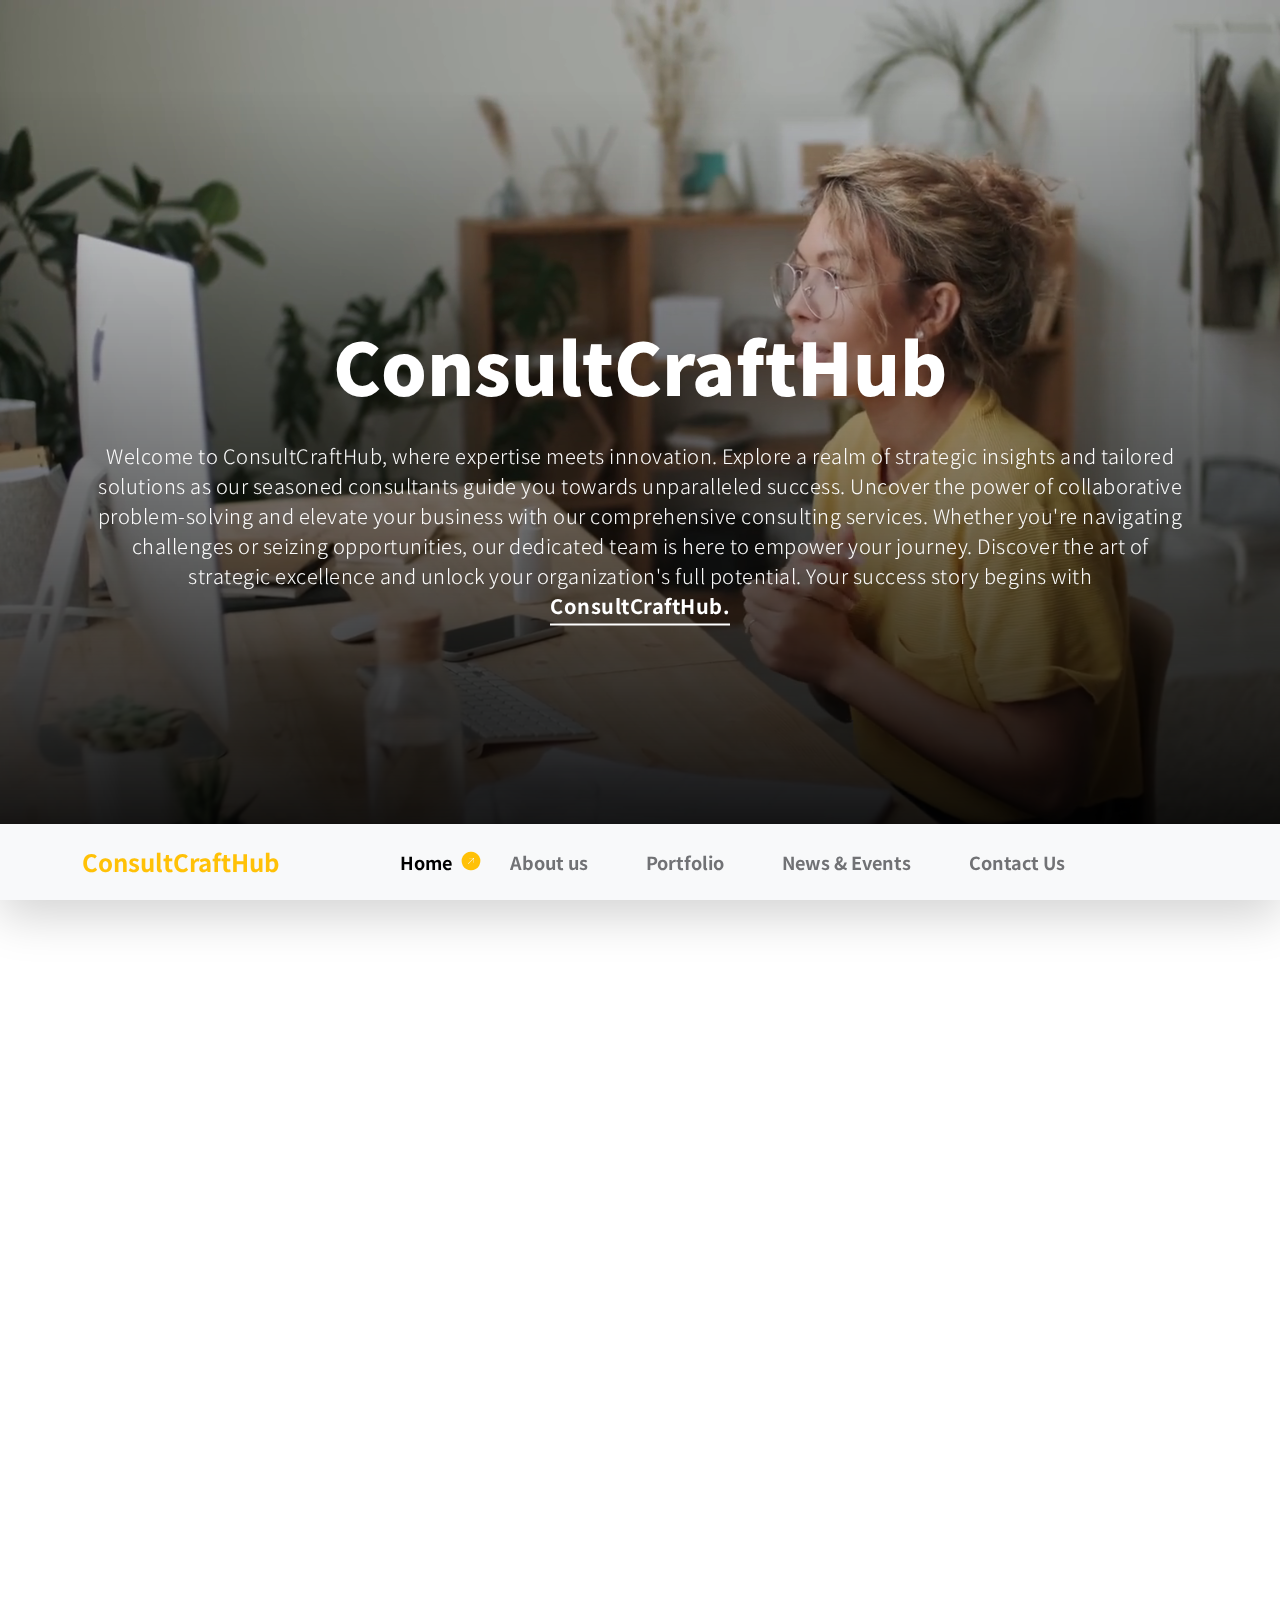
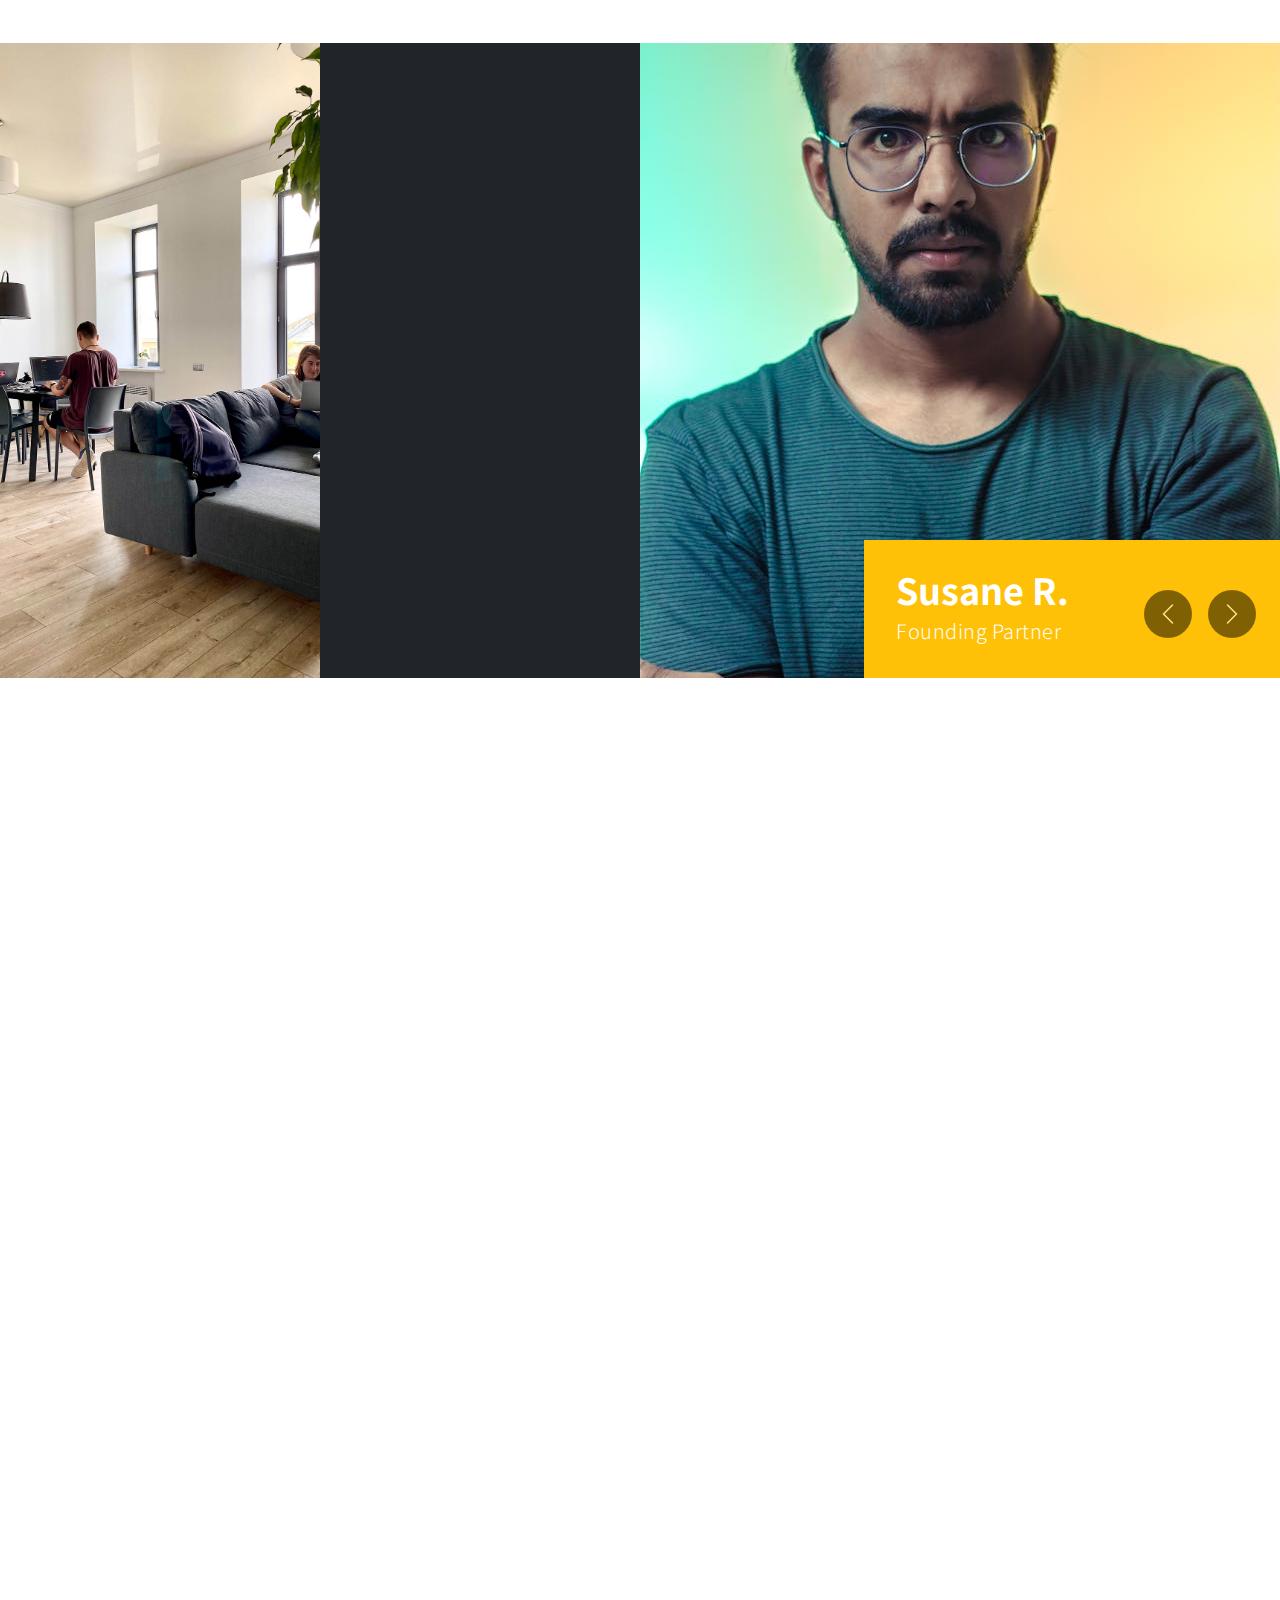
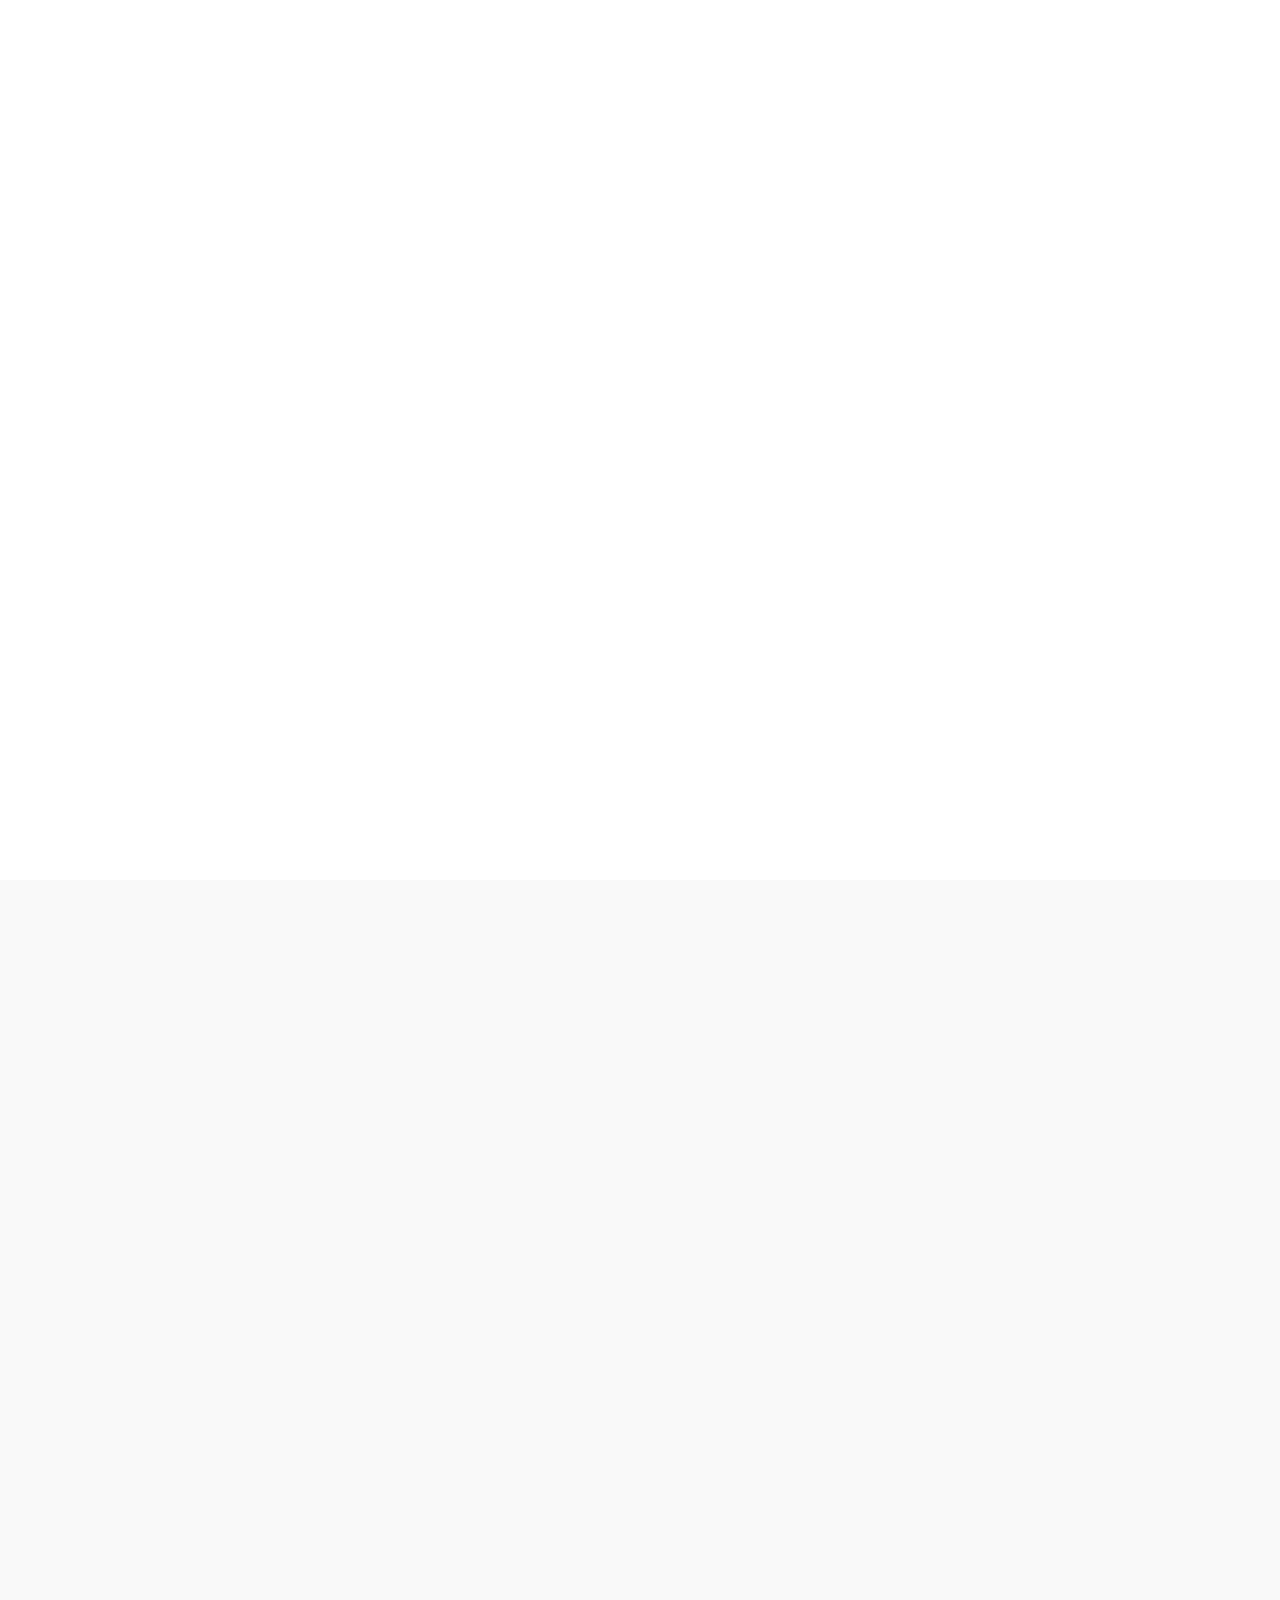
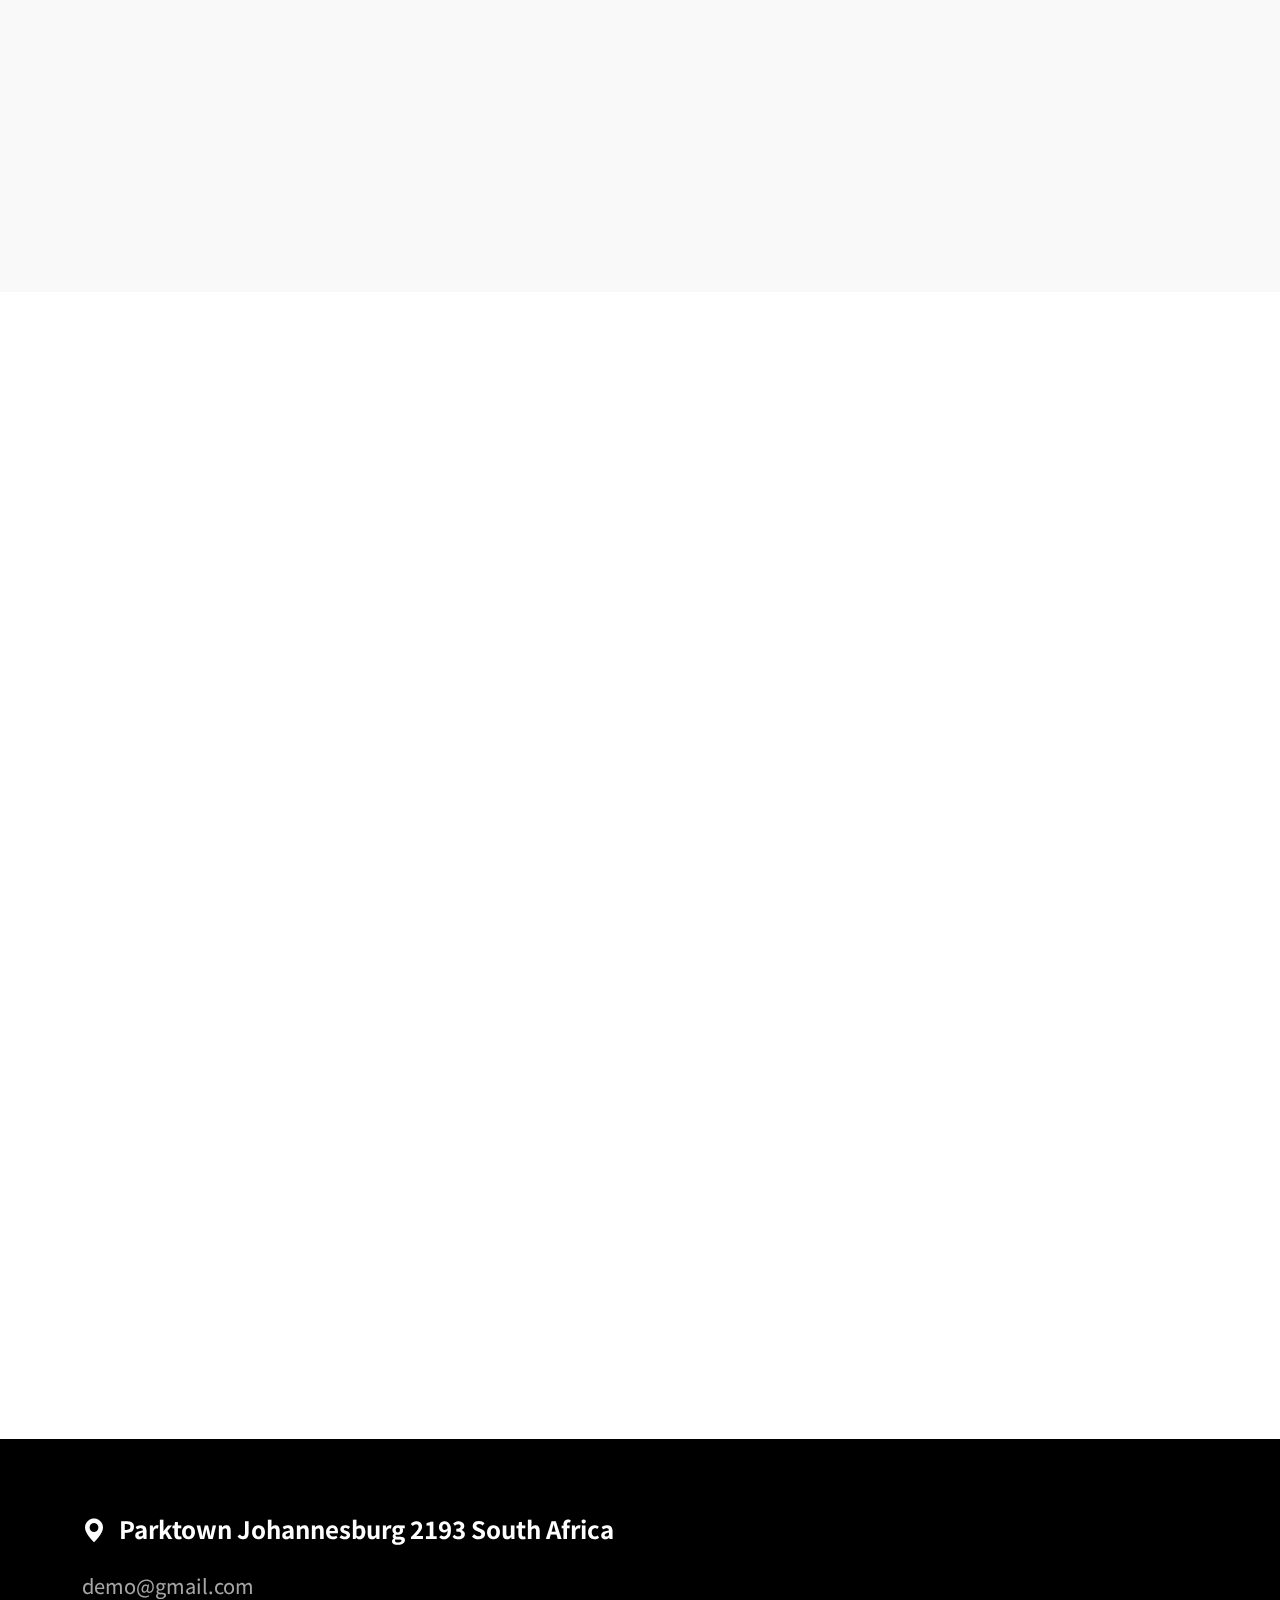
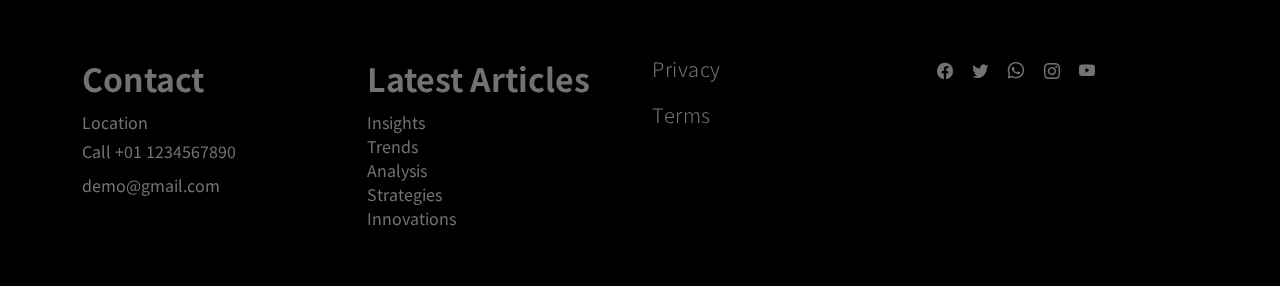
<file: index.html>
<!doctype html>
<html lang="en">
    <head>
        <meta charset="utf-8">
        <meta name="viewport" content="width=device-width, initial-scale=1">

        <meta name="description" content="">
        <meta name="author" content="">

        <title>ConsultCraftHub</title>

        <!-- CSS FILES -->
        <link rel="preconnect" href="https://fonts.googleapis.com">

        <link rel="preconnect" href="https://fonts.gstatic.com" crossorigin>

        <link rel="shortcut icon" href="images/logo.png">
        
        <link href="https://fonts.googleapis.com/css2?family=Noto+Sans+JP:wght@100;300;400;700;900&display=swap" rel="stylesheet">

        <link href="css/bootstrap.min.css" rel="stylesheet">
        <link href="css/bootstrap-icons.css" rel="stylesheet">

        <link rel="stylesheet" href="css/magnific-popup.css">

        <link href="css/aos.css" rel="stylesheet">

        <link href="css/templatemo-nomad-force.css" rel="stylesheet">
    </head>
    
    <body>
    
        <main>

            <section class="hero" id="hero">
                <div class="heroText">
                    <h1 class="text-white mt-5 mb-lg-4" data-aos="zoom-in" data-aos-delay="800">
                        ConsultCraftHub
                    </h1>

                    <p class="text-secondary-white-color" data-aos="fade-up" data-aos-delay="1000">
                        Welcome to ConsultCraftHub, where expertise meets innovation. Explore a realm of strategic insights and tailored solutions as our seasoned consultants guide you towards unparalleled success. Uncover the power of collaborative problem-solving and elevate your business with our comprehensive consulting services. Whether you're navigating challenges or seizing opportunities, our dedicated team is here to empower your journey. Discover the art of strategic excellence and unlock your organization's full potential. Your success story begins with<strong class="custom-underline"> ConsultCraftHub.</strong>
                    </p>
                </div>

                <div class="videoWrapper">
                    <video autoplay="" loop="" muted="" class="custom-video" poster="videos/792bd98f3e617786c850493560e11c45.jpg">
                        <source src="videos/814dc43e870597176cad645798825c03.mp4" type="video/mp4">

                        Your browser does not support the video tag.
                    </video>
                </div>

                <div class="overlay"></div>
            </section>

            <nav class="navbar navbar-expand-lg bg-light shadow-lg">
                <div class="container">
                    <a class="navbar-brand" href="index.html">
                        <strong>ConsultCraftHub</strong>
                    </a>

                    <button class="navbar-toggler" type="button" data-bs-toggle="collapse" data-bs-target="#navbarNav" aria-controls="navbarNav" aria-expanded="false" aria-label="Toggle navigation">
                        <span class="navbar-toggler-icon"></span>
                    </button>

                    <div class="collapse navbar-collapse" id="navbarNav">
                        <ul class="navbar-nav mx-auto">
                            <li class="nav-item active">
                                <a class="nav-link" href="#hero">Home</a>
                            </li>

                            <li class="nav-item">
                                <a class="nav-link" href="#about">About us</a>
                            </li>

                            <li class="nav-item">
                                <a class="nav-link" href="#portfolio">Portfolio</a>
                            </li>

                            <li class="nav-item">
                                <a class="nav-link" href="#news">News & Events</a>
                            </li>

                            <li class="nav-item">
                                <a class="nav-link" href="#contact">Contact Us</a>
                            </li>
                        </ul>
                    </div>
                </div>
            </nav>

            <section class="section-padding pb-0" id="about">
                <div class="container mb-5 pb-lg-5">
                    <div class="row">
                        <div class="col-12">
                            <h2 class="mb-3" data-aos="fade-up">Why you should choose our services?</h2>
                        </div>

                        <div class="col-lg-6 col-12 mt-3 mb-lg-5">
                            <p class="me-4" data-aos="fade-up" data-aos-delay="300">Choosing our consulting services sets you on a path of unparalleled expertise and unwavering commitment. At ConsultCraftHub, we pride ourselves on a team of seasoned professionals with a wealth of industry knowledge. Our consultants bring a diverse range of skills to the table, ensuring that every challenge is met with a nuanced approach and every opportunity is seized with strategic precision. We prioritize your success as our own, fostering a collaborative partnership that goes beyond conventional consulting.</p>
                        </div>

                        <div class="col-lg-6 col-12 mt-lg-3 mb-lg-5">
                            <p data-aos="fade-up" data-aos-delay="500">Beyond expertise, our commitment to innovation distinguishes us from the rest. We thrive on staying ahead of industry trends, employing cutting-edge methodologies to provide you with forward-thinking solutions. Transparency, integrity, and a client-centric approach are at the core of our values, fostering a relationship built on trust. Choose ConsultCraftHub for a transformative consulting experience that transcends the ordinary, propelling your business towards a future of sustainable growth and excellence.</p>
                        </div>

                    </div>
                </div>

                <div class="container-fluid">
                    <div class="row">
                        <div class="col-lg-3 col-12 p-0">      
                            <img src="images/elena-rabkina-eVVzwsNhNf4-unsplash.jpg" class="img-fluid about-image" alt="">
                        </div>

                        <div class="col-lg-3 col-12 bg-dark">  
                            <div class="d-flex flex-column flex-wrap justify-content-center h-100 py-5 px-4 pt-lg-4 pb-lg-0">
                                <h3 class="text-white mb-3" data-aos="fade-up">We’re - idealists and strategic thinkers.</h3>

                                <p class="text-secondary-white-color" data-aos="fade-up">Over six years in the consulting business</p>

                                <div class="mt-3 custom-links">
                                    
                                    <a href="#news" class="text-white custom-link" data-aos="zoom-in" data-aos-delay="100">Read News & Events</a>

                                    <a href="#contact" class="text-white custom-link" data-aos="zoom-in" data-aos-delay="300">Work with Us</a>
                                </div>

                            </div>
                        </div>

                        <div class="col-lg-6 col-12 p-0">  
                            <section id="myCarousel" class="carousel slide carousel-fade" data-bs-ride="carousel">
                                <div class="carousel-inner">
                                    <div class="carousel-item active">
                                        <img src="images/people/person-0.jpg" class="img-fluid team-image" alt="">

                                        <div class="team-thumb bg-warning">
                                            <h3 class="text-white mb-0">Susane R.</h3>

                                            <p class="text-secondary-white-color mb-0">Founding Partner</p>
                                        </div>
                                    </div>

                                    <div class="carousel-item">
                                        <img src="images/people/person-1.jpg" class="img-fluid team-image" alt="">

                                        <div class="team-thumb bg-primary">
                                            <h3 class="text-white mb-0">Morgan S.</h3>

                                            <p class="text-secondary-white-color mb-0">CEO & Investor</p>
                                        </div>
                                    </div>

                                    <div class="carousel-item">
                                        <img src="images/people/person-2.jpg" class="img-fluid team-image" alt="">

                                        <div class="team-thumb bg-success">
                                            <h3 class="text-white mb-0">Naomi W.</h3>

                                            <p class="text-secondary-white-color mb-0">Art Director</p>
                                        </div>
                                    </div>

                                    <div class="carousel-item">
                                        <img src="images/people/person-3.jpg" class="img-fluid team-image" alt="">

                                        <div class="team-thumb bg-info">
                                            <h3 class="text-white mb-0">Robinson H.</h3>

                                            <p class="text-secondary-white-color mb-0">Consultant</p>
                                        </div>
                                    </div>

                                    <div class="carousel-item">
                                        <img src="images/people/person-4.jpg" class="img-fluid team-image" alt="">

                                        <div class="team-thumb bg-danger">
                                            <h3 class="text-white mb-0">Jane M.</h3>

                                            <p class="text-secondary-white-color mb-0">Project Management</p>
                                        </div>
                                    </div>
                                </div>

                                <button class="carousel-control-prev" type="button" data-bs-target="#myCarousel" data-bs-slide="prev">
                                      <span class="carousel-control-prev-icon" aria-hidden="true"></span>

                                      <span class="visually-hidden">Previous</span>
                                </button>

                                <button class="carousel-control-next" type="button" data-bs-target="#myCarousel" data-bs-slide="next">
                                      <span class="carousel-control-next-icon" aria-hidden="true"></span>

                                      <span class="visually-hidden">Next</span>
                                </button>
                            </section>

                        </div>
                    </div>
                </div>
            </section>

            <section class="section-padding" id="portfolio">
                <div class="container">
                    <div class="row">

                        <div class="col-12">
                            <h2 class="mb-5 text-center" data-aos="fade-up">Portfolio</h2>
                        </div>

                        <div class="col-lg-6 col-12">
                            <div class="portfolio-thumb mb-5" data-aos="fade-up">
                                <a href="images/portfolio/portfolio-1.jpg" class="image-popup">
                                    <img src="images/portfolio/portfolio-1.jpg" class="img-fluid portfolio-image" alt="">
                                </a>

                                <div class="portfolio-info">                     
                                    <h4 class="portfolio-title mb-0">Effortless</h4>

                                    <p class="text-danger">Branding</p>
                                </div>
                            </div> 

                            <div class="portfolio-thumb" data-aos="fade-up">
                                <a href="images/portfolio/portfolio-2.jpg" class="image-popup">
                                    <img src="images/portfolio/portfolio-2.jpg" class="img-fluid portfolio-image" alt="">
                                </a>

                                <div class="portfolio-info">                     
                                    <h4 class="portfolio-title mb-0">Health technology</h4>

                                    <p class="text-success">Art Direction</p>
                                </div>
                            </div> 
                        </div>

                        <div class="col-lg-6 col-12">
                            <div class="portfolio-thumb mt-5 mt-lg-0 mb-5" data-aos="fade-up">
                                <a href="images/portfolio/portfolio-3.jpg" class="image-popup">
                                    <img src="images/portfolio/portfolio-3.jpg" class="img-fluid portfolio-image" alt="">
                                </a>

                                <div class="portfolio-info">                     
                                    <h4 class="portfolio-title mb-0">Quality</h4>

                                    <p class="text-warning">Website</p>
                                </div>
                            </div> 

                            <div class="portfolio-thumb" data-aos="fade-up">
                                <a href="images/portfolio/portfolio-4.jpg" class="image-popup">
                                    <img src="images/portfolio/portfolio-4.jpg" class="img-fluid portfolio-image" alt="">
                                </a>

                                <div class="portfolio-info">                     
                                    <h4 class="portfolio-title mb-0">Innovate Forge</h4>

                                    <p class="text-info">Graphic</p>
                                </div>
                            </div> 
                        </div>

                    </div>
                </div>
            </section>

            <section class="news section-padding" id="news">
                <div class="container">
                    <div class="row">

                        <div class="col-12">
                            <h2 class="mb-5 text-center" data-aos="fade-up">News & Events</h2>
                        </div>

                        <div class="col-lg-6 col-12 mb-5 mb-lg-0">
                            <div class="news-thumb" data-aos="fade-up">
                                <a href="news-detail.html" class="news-image-hover news-image-hover-warning">
                                    <img src="images/news/caroline-lm-uqveD8dYPUM-unsplash.jpg" class="img-fluid large-news-image news-image" alt="">
                                </a>

                                <div class="news-category bg-warning text-white">News</div>
                                
                                <div class="news-text-info">
                                    <h5 class="news-title">
                                        <a href="news-detail.html" class="news-title-link">Global Consultancy Summit Unveils Groundbreaking Strategies for Digital Transformation</a>
                                    </h5>

                                    <span class="text-muted">Leading consulting experts from around the world gathered at the Global Consultancy Summit to unveil innovative strategies for businesses embracing digital transformation. The summit highlighted the pivotal role of consultants in guiding organizations through the complexities of the digital age.</span>
                                </div>
                            </div> 
                        </div>

                        <div class="col-lg-6 col-12">
                            <div class="news-thumb news-two-column d-flex flex-column flex-lg-row" data-aos="fade-up">
                                <div class="news-top w-100">
                                    
                                    <a href="news-detail.html" class="news-image-hover news-image-hover-primary">
                                        <img src="images/news/jean-philippe-delberghe-MmanXAs1sKw-unsplash.jpeg" class="img-fluid news-image" alt="">
                                    </a>

                                    <div class="news-category bg-primary text-white">News</div>
                                </div>
                                
                                <div class="news-bottom w-100">
                                    <div class="news-text-info">
                                        <h5 class="news-title">
                                            <a href="news-detail.html" class="news-title-link">Strategic partnerships for problem solving established</a>
                                        </h5>
                                        <span id="hidden-on-laptop" class="text-muted">
                                            In a move towards sustainable business practices, two prominent consulting firms announced a strategic partnership to provide comprehensive solutions for companies aiming to integrate environmental, social, and governance (ESG) principles into their operations. The collaboration aims to drive positive impact and long-term sustainability.
                                        </span>
                                    </div>
                                </div>
                            </div> 

                            <div class="news-thumb news-two-column d-flex flex-column flex-lg-row" data-aos="fade-up">
                                <div class="news-top w-100" data-aos="fade-up">
                                    
                                    <a href="news-detail.html" class="news-image-hover news-image-hover-success">
                                        <img src="images/news/maria-stewart-p4tj0g-_aMM-unsplash.jpeg" class="img-fluid news-image" alt="">
                                    </a>

                                    <div class="news-category bg-success text-white">Events</div>
                                </div>
                                
                                <div class="news-bottom w-100">
                                    <div class="news-text-info">
                                        <h5 class="news-title">
                                            <a href="news-detail.html" class="news-title-link">AI Integration in Consulting: The Future Unveiled</a>
                                        </h5>

                                        <span id="hidden-on-laptop" class="text-muted">
                                            A groundbreaking report on the integration of artificial intelligence in the consulting sector predicts a transformative future. AI-powered analytics and predictive modeling are set to redefine decision-making processes, allowing consultants to offer more data-driven and proactive solutions.
                                        </span>
                                    </div>
                                </div>
                            </div> 
                        </div>

                    </div>
                </div>
            </section>

            <section class=" contact section-padding" id="contact">
                <div class="container">
                    <div class="row">
                        
                        <div class="col-lg-7 col-12 mx-auto">

                            <h2 class="mb-4 text-center" data-aos="fade-up">Dont' be shy, write to us</h2>

                            <form action="#" method="post" class="contact-form" role="form" data-aos="fade-up">

                                <div class="row">
                                    
                                    <div class="col-lg-6 col-6">
                                        <label for="name" class="form-label">Name <sup class="text-danger">*</sup></label>

                                        <input type="text" name="name" id="name" class="form-control" placeholder="Full name" required>
                                    </div>

                                    <div class="col-lg-6 col-6">
                                        <label for="email" class="form-label">Email <sup class="text-danger">*</sup></label>

                                        <input type="email" name="email" id="email" pattern="[^ @]*@[^ @]*" class="form-control" placeholder="Email address" required>
                                    </div>

                                    <div class="col-12 my-4">
                                        <label for="message" class="form-label">How can we help?</label>

                                        <textarea name="message" rows="6" class="form-control" id="message" placeholder="Tell us about the project" required></textarea>
                                        
                                    </div>
                                </div>

                                <div class="col-lg-5 col-12 mx-auto mt-5">
                                    <button onclick="sendForm()" id="submit" type="submit" class="form-control">Send Message</button>
                                </div>
                            </form>
                        </div>

                    </div>
                </div>
            </section>

            <section class="google-map">
                <iframe src="https://www.google.com/maps/embed?pb=!1m18!1m12!1m3!1d7224.39486084543!2d28.04697558451313!3d-26.204102796017!2m3!1f0!2f0!3f0!3m2!1i1024!2i768!4f13.1!3m3!1m2!1s0x1e950c68537e886b%3A0x591626600dfd00f4!2sYour%20Location%2C%20South%20Africa!5e0!3m2!1sen!2sus!4v1679777641801!5m2!1sen!2sus" class="map-iframe" width="100%" height="400" style="border:0;" allowfullscreen="" loading="lazy"></iframe>
                </section>

        </main>

        <footer class="site-footer">
            <div class="container">
                <div class="row">

                    <div class="col-12">
                        <h5 class="text-white">
                            <i class="bi-geo-alt-fill me-2"></i>
                            Parktown
                            Johannesburg
                            2193
                            South Africa
                        </h5>

                        <a href="mailto:demo@gmail.com" class="custom-link mt-3 mb-5">
                            demo@gmail.com
                        </a>
                    </div>

                    <div class="col-md-6 col-lg-3">
                        <h4 style="color: #717275;">
                            Contact
                        </h4>
                        <div class="info_contact">
                            <a href="">
                                <i class="fa fa-map-marker" aria-hidden="true"></i>
                                <span>
                                    Location
                                </span>
                            </a>
                            <a href="">
                                <i class="fa fa-phone" aria-hidden="true"></i>
                                <span>
                                    Call +01 1234567890
                                </span>
                            </a>
                            <a href="">
                                <i class="fa fa-envelope"></i>
                                <span>
                                    <a href="mailto:demo@gmail.com">
                                        demo@gmail.com
                                    </a>
                                </span>
                            </a>
                        </div>
                    </div>
                    
                    <div class="col-md-6 col-lg-3">
                        <div class="content">
                            <div class="footer-widget">
                                <h4 style="color: #717275;">
                                    Latest Articles
                                </h4>
                                <div class="fwidget">
                                    <ul style="padding-left: 0;">
                                        <li style="list-style-type: none;"><a href="#0">Insights</a></li>
                                        <li style="list-style-type: none;"><a href="#0">Trends</a></li>
                                        <li style="list-style-type: none;"><a href="#0">Analysis</a></li>
                                        <li style="list-style-type: none;"><a href="#0">Strategies</a></li>
                                        <li style="list-style-type: none;"><a href="#0">Innovations</a></li>
                                    </ul>
                                </div>
                            </div>
                        </div>
                    </div>

                    <div class="col-lg-3 col-md-6 col-12">
                        <p>
                            <a href="privacy-policy.html">Privacy</a>
                        </p>
                        <p>
                            <a href="terms-of-use.html">Terms</a>
                        </p>
                    </div>

                    <div class="col-lg-3 col-md-6 col-12 ms-auto">
                        <ul class="social-icon">
                            <li><a href="#" class="social-icon-link bi-facebook"></a></li>

                            <li><a href="#" class="social-icon-link bi-twitter"></a></li>

                            <li><a href="#" class="social-icon-link bi-whatsapp"></a></li>

                            <li><a href="#" class="social-icon-link bi-instagram"></a></li>

                            <li><a href="#" class="social-icon-link bi-youtube"></a></li>
                        </ul>
                    </div>

                </div>
            </section>
        </footer>

        <!-- JAVASCRIPT FILES -->
        <script src="js/jquery.min.js"></script>
        <script src="js/bootstrap.bundle.min.js"></script>
        <script src="js/jquery.sticky.js"></script>
        <script src="js/aos.js"></script>
        <script src="js/jquery.magnific-popup.min.js"></script>
        <script src="js/magnific-popup-options.js"></script>
        <script src="js/scrollspy.min.js"></script>
        <script src="js/custom.js"></script>
        <script src="/js/contact-form.js"></script>

    </body>
</html>
</file>
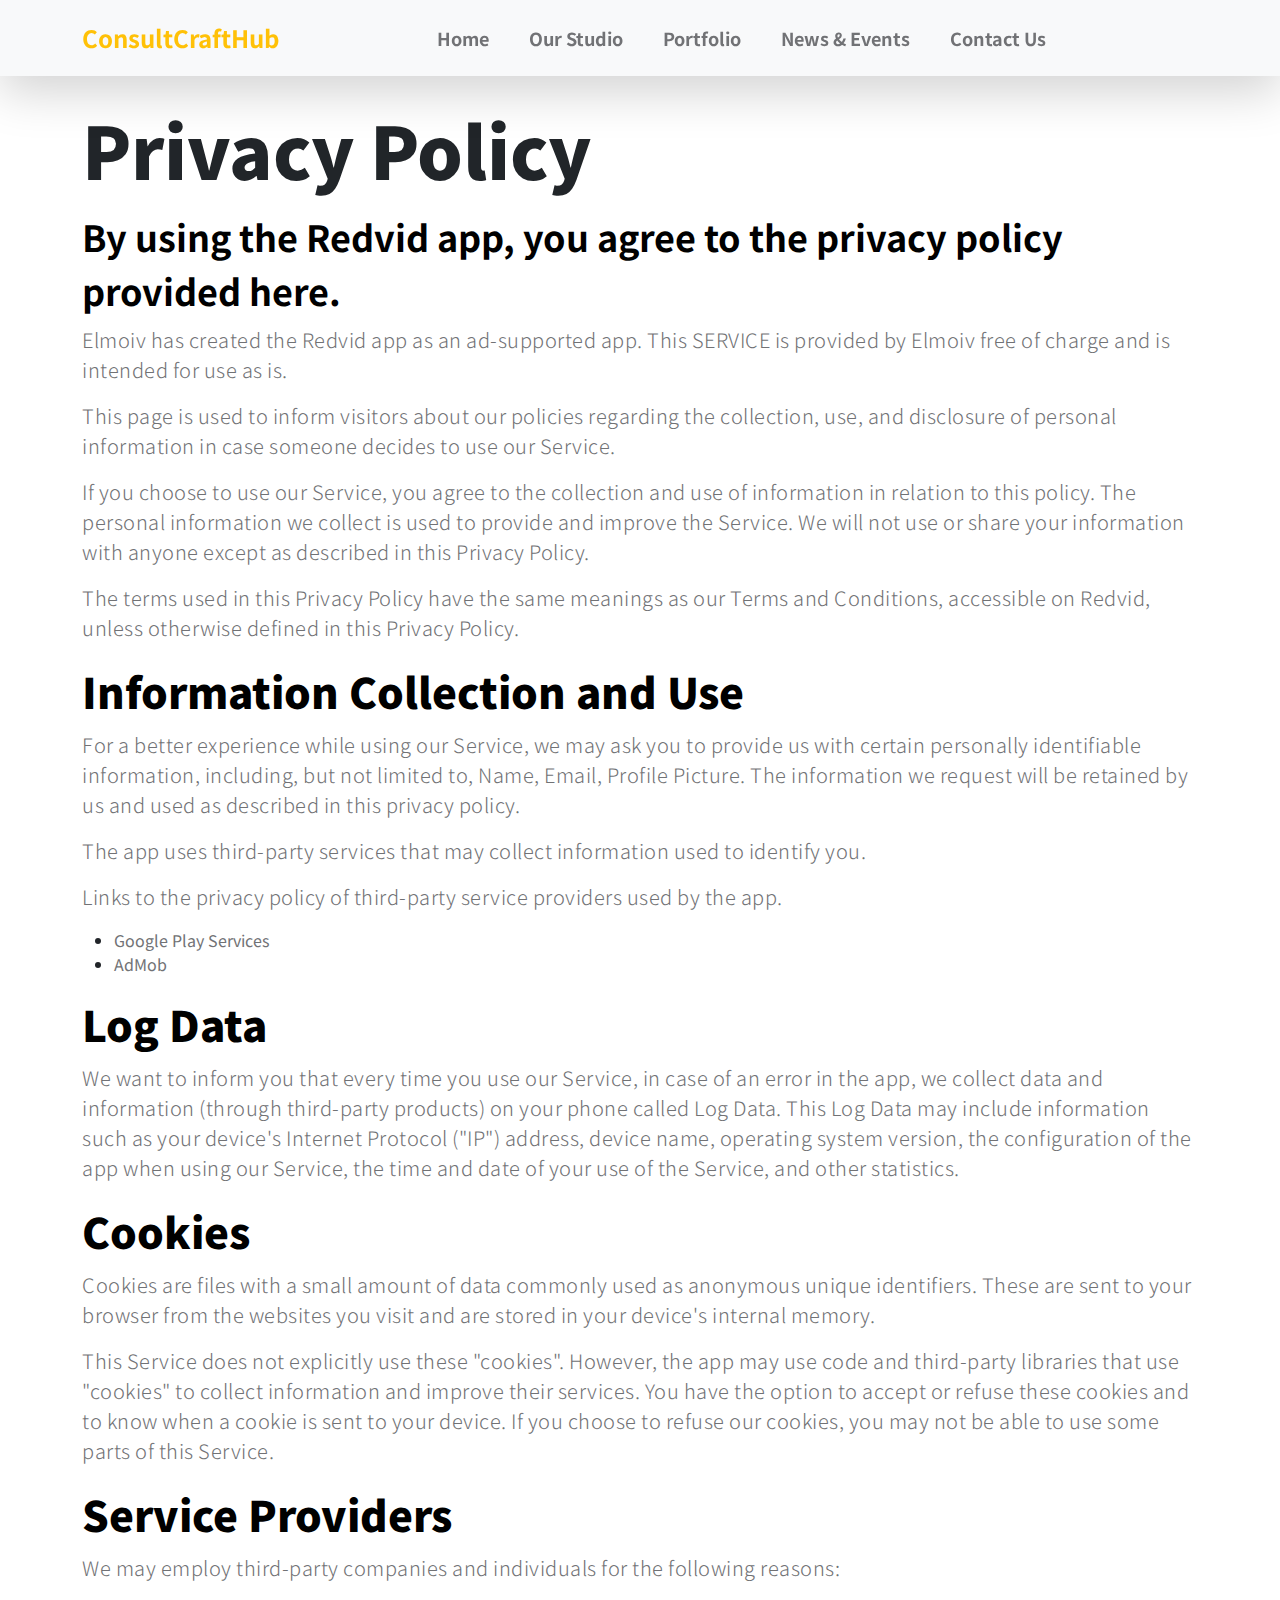
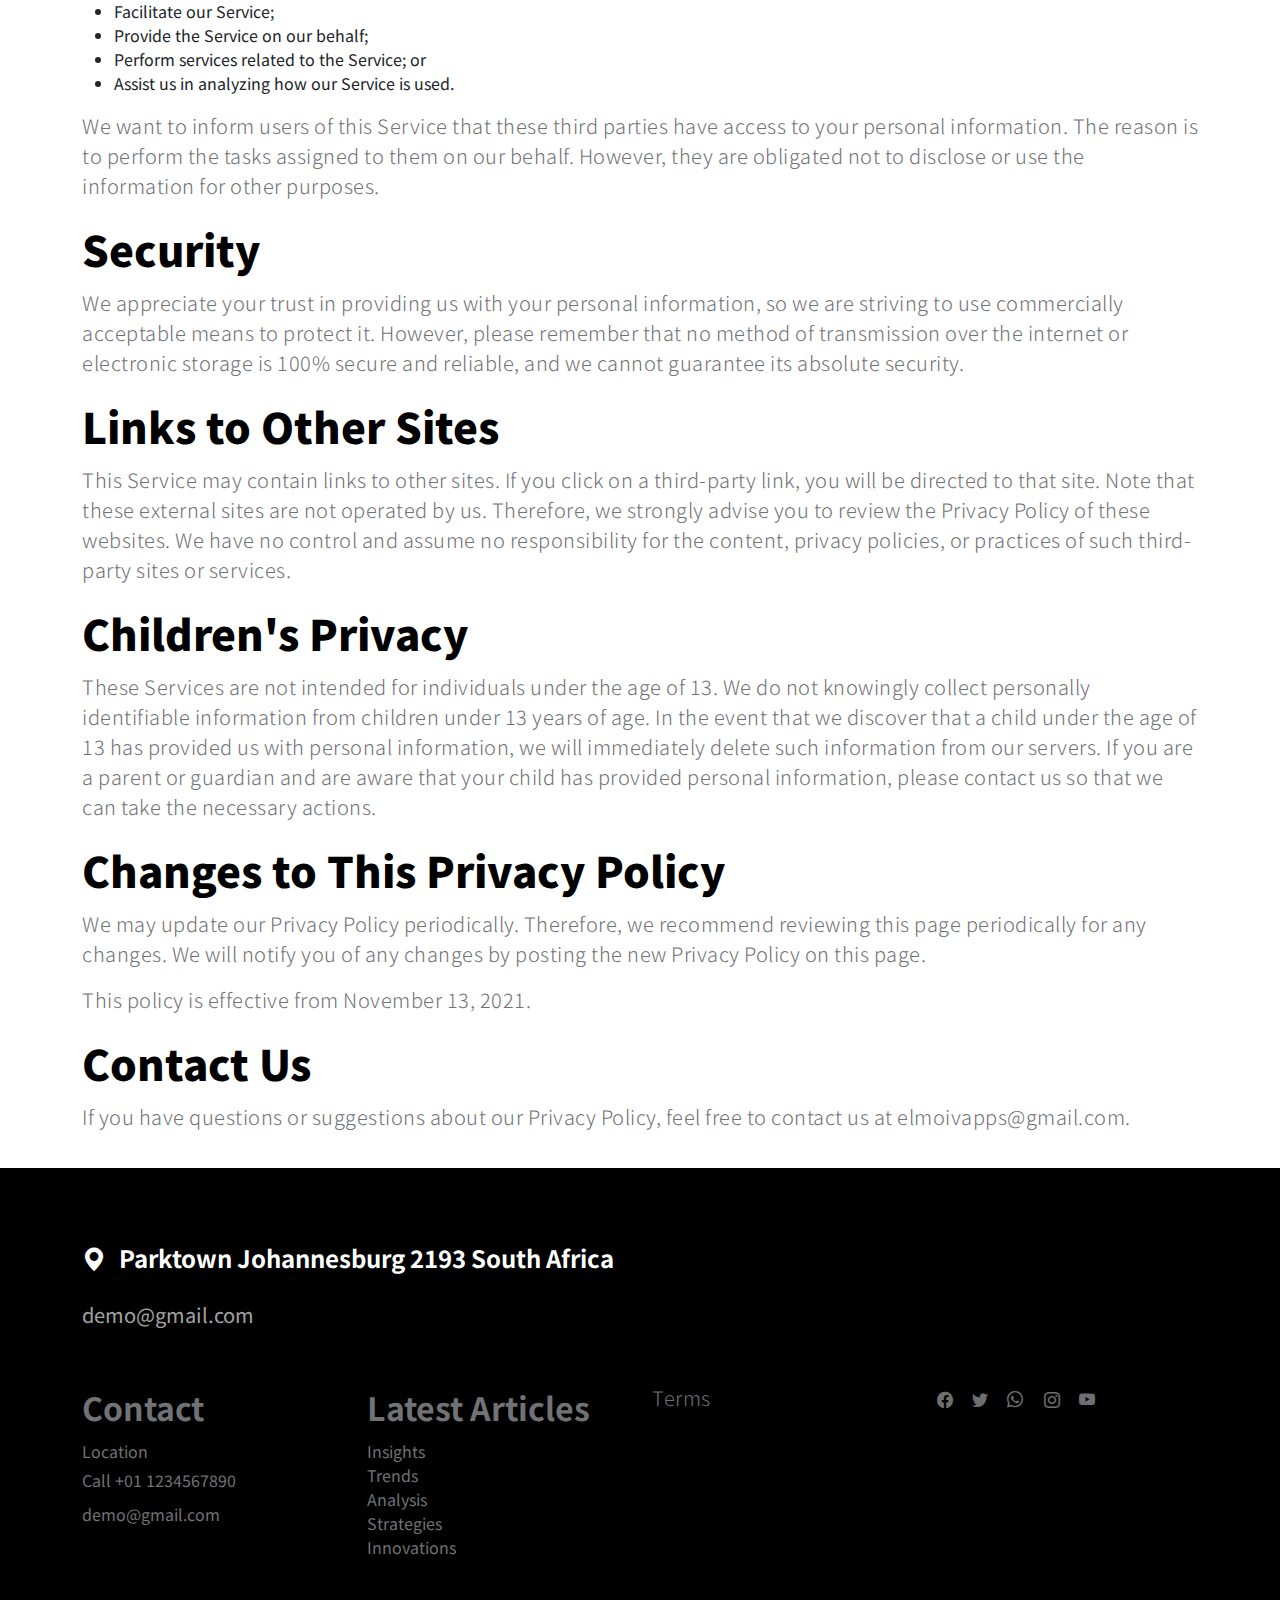
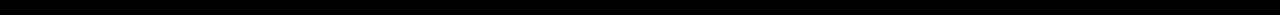
<file: privacy-policy.html>
<!DOCTYPE html>
<html dir="auto" lang="en">
    <head>
        <meta charset="utf-8">
        <meta name="viewport" content="width=device-width, initial-scale=1">

        <meta name="description" content="">
        <meta name="author" content="">

        <title>ConsultCraftHub</title>

        <!-- CSS FILES -->
        <link rel="preconnect" href="https://fonts.googleapis.com">

        <link rel="preconnect" href="https://fonts.gstatic.com" crossorigin>

        <link rel="shortcut icon" href="images/logo.png">
        
        <link href="https://fonts.googleapis.com/css2?family=Noto+Sans+JP:wght@100;300;400;700;900&display=swap" rel="stylesheet">

        <link href="css/bootstrap.min.css" rel="stylesheet">
        <link href="css/bootstrap-icons.css" rel="stylesheet">

        <link rel="stylesheet" href="css/magnific-popup.css">

        <link href="css/aos.css" rel="stylesheet">

        <link href="css/templatemo-nomad-force.css" rel="stylesheet">

        <link href="css/additional-pages.css" rel="stylesheet">
    </head>
    <body>
        <!-- header section strats -->
        <nav class="navbar navbar-expand-lg bg-light shadow-lg">
            <div class="container">
                <a class="navbar-brand" href="index.html">
                    <strong>ConsultCraftHub</strong>
                </a>

                <button class="navbar-toggler" type="button" data-bs-toggle="collapse" data-bs-target="#navbarNav" aria-controls="navbarNav" aria-expanded="false" aria-label="Toggle navigation">
                    <span class="navbar-toggler-icon"></span>
                </button>

                <div class="collapse navbar-collapse" id="navbarNav">
                    <ul class="navbar-nav mx-auto">
                        <li class="nav-item active">
                            <a class="nav-link" href="#hero">Home</a>
                        </li>

                        <li class="nav-item">
                            <a class="nav-link" href="#about">Our Studio</a>
                        </li>

                        <li class="nav-item">
                            <a class="nav-link" href="#portfolio">Portfolio</a>
                        </li>

                        <li class="nav-item">
                            <a class="nav-link" href="#news">News & Events</a>
                        </li>

                        <li class="nav-item">
                            <a class="nav-link" href="#contact">Contact Us</a>
                        </li>
                    </ul>
                </div>
            </div>
        </nav>
        <!-- end header section -->
        <main>
            <article class="container">
                <div class="page__content" style="padding: 20px 0px;">
                    <h1 class="page__title">Privacy Policy</h1>
                    <h3 id="by-using-the-redvid-app-you-agree-to-the-privacy-policy-given-here">By using the Redvid app, you agree to the privacy policy provided here.</h3>
                    <p>Elmoiv has created the Redvid app as an ad-supported app. This SERVICE is provided by Elmoiv free of charge and is intended for use as is.</p>
                    <p>This page is used to inform visitors about our policies regarding the collection, use, and disclosure of personal information in case someone decides to use our Service.</p>
                    <p>If you choose to use our Service, you agree to the collection and use of information in relation to this policy. The personal information we collect is used to provide and improve the Service. We will not use or share your information with anyone except as described in this Privacy Policy.</p>
                    <p>The terms used in this Privacy Policy have the same meanings as our Terms and Conditions, accessible on Redvid, unless otherwise defined in this Privacy Policy.</p>
                    <h2 id="information-collection-and-use">Information Collection and Use</h2>
                    <p>For a better experience while using our Service, we may ask you to provide us with certain personally identifiable information, including, but not limited to, Name, Email, Profile Picture. The information we request will be retained by us and used as described in this privacy policy.</p>
                    <p>The app uses third-party services that may collect information used to identify you.</p>
                    <p>Links to the privacy policy of third-party service providers used by the app.</p>
                    <ul>
                        <li><a href="https://www.google.com/policies/privacy/">Google Play Services</a></li>
                        <li><a href="https://support.google.com/admob/answer/6128543?hl=en">AdMob</a></li>
                    </ul>
                    <h2 id="log-data">Log Data</h2>
                    <p>We want to inform you that every time you use our Service, in case of an error in the app, we collect data and information (through third-party products) on your phone called Log Data. This Log Data may include information such as your device's Internet Protocol ("IP") address, device name, operating system version, the configuration of the app when using our Service, the time and date of your use of the Service, and other statistics.</p>
                    <h2 id="cookies">Cookies</h2>
                    <p>Cookies are files with a small amount of data commonly used as anonymous unique identifiers. These are sent to your browser from the websites you visit and are stored in your device's internal memory.</p>
                    <p>This Service does not explicitly use these "cookies". However, the app may use code and third-party libraries that use "cookies" to collect information and improve their services. You have the option to accept or refuse these cookies and to know when a cookie is sent to your device. If you choose to refuse our cookies, you may not be able to use some parts of this Service.</p>
                    <h2 id="service-providers">Service Providers</h2>
                    <p>We may employ third-party companies and individuals for the following reasons:</p>
                    <ul>
                        <li>Facilitate our Service;</li>
                        <li>Provide the Service on our behalf;</li>
                        <li>Perform services related to the Service; or</li>
                        <li>Assist us in analyzing how our Service is used.</li>
                    </ul>
                    <p>We want to inform users of this Service that these third parties have access to your personal information. The reason is to perform the tasks assigned to them on our behalf. However, they are obligated not to disclose or use the information for other purposes.</p>
                    <h2 id="security">Security</h2>
                    <p>We appreciate your trust in providing us with your personal information, so we are striving to use commercially acceptable means to protect it. However, please remember that no method of transmission over the internet or electronic storage is 100% secure and reliable, and we cannot guarantee its absolute security.</p>
                    <h2 id="links-to-other-sites">Links to Other Sites</h2>
                    <p>This Service may contain links to other sites. If you click on a third-party link, you will be directed to that site. Note that these external sites are not operated by us. Therefore, we strongly advise you to review the Privacy Policy of these websites. We have no control and assume no responsibility for the content, privacy policies, or practices of such third-party sites or services.</p>
                    <h2 id="childrens-privacy">Children's Privacy</h2>
                    <p>These Services are not intended for individuals under the age of 13. We do not knowingly collect personally identifiable information from children under 13 years of age. In the event that we discover that a child under the age of 13 has provided us with personal information, we will immediately delete such information from our servers. If you are a parent or guardian and are aware that your child has provided personal information, please contact us so that we can take the necessary actions.</p>
                    <h2 id="changes-to-this-privacy-policy">Changes to This Privacy Policy</h2>
                    <p>We may update our Privacy Policy periodically. Therefore, we recommend reviewing this page periodically for any changes. We will notify you of any changes by posting the new Privacy Policy on this page.</p>
                    <p>This policy is effective from November 13, 2021.</p>
                    <h2 id="contact-us">Contact Us</h2>
                    <p>If you have questions or suggestions about our Privacy Policy, feel free to contact us at <a href="mailto:elmoivapps@gmail.com">elmoivapps@gmail.com</a>.</p>
                </div>
            </article>
        </main>

        <footer class="site-footer">
            <div class="container">
                <div class="row">

                    <div class="col-12">
                        <h5 class="text-white">
                            <i class="bi-geo-alt-fill me-2"></i>
                            Parktown
                            Johannesburg
                            2193
                            South Africa
                        </h5>

                        <a href="mailto:demo@gmail.com" class="custom-link mt-3 mb-5">
                            demo@gmail.com
                        </a>
                    </div>

                    <div class="col-md-6 col-lg-3">
                        <h4 style="color: #717275;">
                            Contact
                        </h4>
                        <div class="info_contact">
                            <a href="">
                                <i class="fa fa-map-marker" aria-hidden="true"></i>
                                <span>
                                    Location
                                </span>
                            </a>
                            <a href="">
                                <i class="fa fa-phone" aria-hidden="true"></i>
                                <span>
                                    Call +01 1234567890
                                </span>
                            </a>
                            <a href="">
                                <i class="fa fa-envelope"></i>
                                <span>
                                    <a href="mailto:demo@gmail.com">
                                        demo@gmail.com
                                    </a>
                                </span>
                            </a>
                        </div>
                    </div>
                    
                    <div class="col-md-6 col-lg-3">
                        <div class="content">
                            <div class="footer-widget">
                                <h4 style="color: #717275;">
                                    Latest Articles
                                </h4>
                                <div class="fwidget">
                                    <ul style="padding-left: 0;">
                                        <li style="list-style-type: none;"><a href="#0">Insights</a></li>
                                        <li style="list-style-type: none;"><a href="#0">Trends</a></li>
                                        <li style="list-style-type: none;"><a href="#0">Analysis</a></li>
                                        <li style="list-style-type: none;"><a href="#0">Strategies</a></li>
                                        <li style="list-style-type: none;"><a href="#0">Innovations</a></li>
                                    </ul>
                                </div>
                            </div>
                        </div>
                    </div>

                    <div class="col-lg-3 col-md-6 col-12">
                        <p>
                            <a href="terms-of-use.html">Terms</a>
                        </p>
                    </div>

                    <div class="col-lg-3 col-md-6 col-12 ms-auto">
                        <ul class="social-icon">
                            <li><a href="#" class="social-icon-link bi-facebook"></a></li>

                            <li><a href="#" class="social-icon-link bi-twitter"></a></li>

                            <li><a href="#" class="social-icon-link bi-whatsapp"></a></li>

                            <li><a href="#" class="social-icon-link bi-instagram"></a></li>

                            <li><a href="#" class="social-icon-link bi-youtube"></a></li>
                        </ul>
                    </div>

                </div>
            </section>
        </footer>

        <!-- JAVASCRIPT FILES -->
        <script src="js/jquery.min.js"></script>
        <script src="js/bootstrap.bundle.min.js"></script>
        <script src="js/jquery.sticky.js"></script>
        <script src="js/aos.js"></script>
        <script src="js/jquery.magnific-popup.min.js"></script>
        <script src="js/magnific-popup-options.js"></script>
        <script src="js/scrollspy.min.js"></script>
        <script src="js/custom.js"></script>
    </body>
</html>
</file>
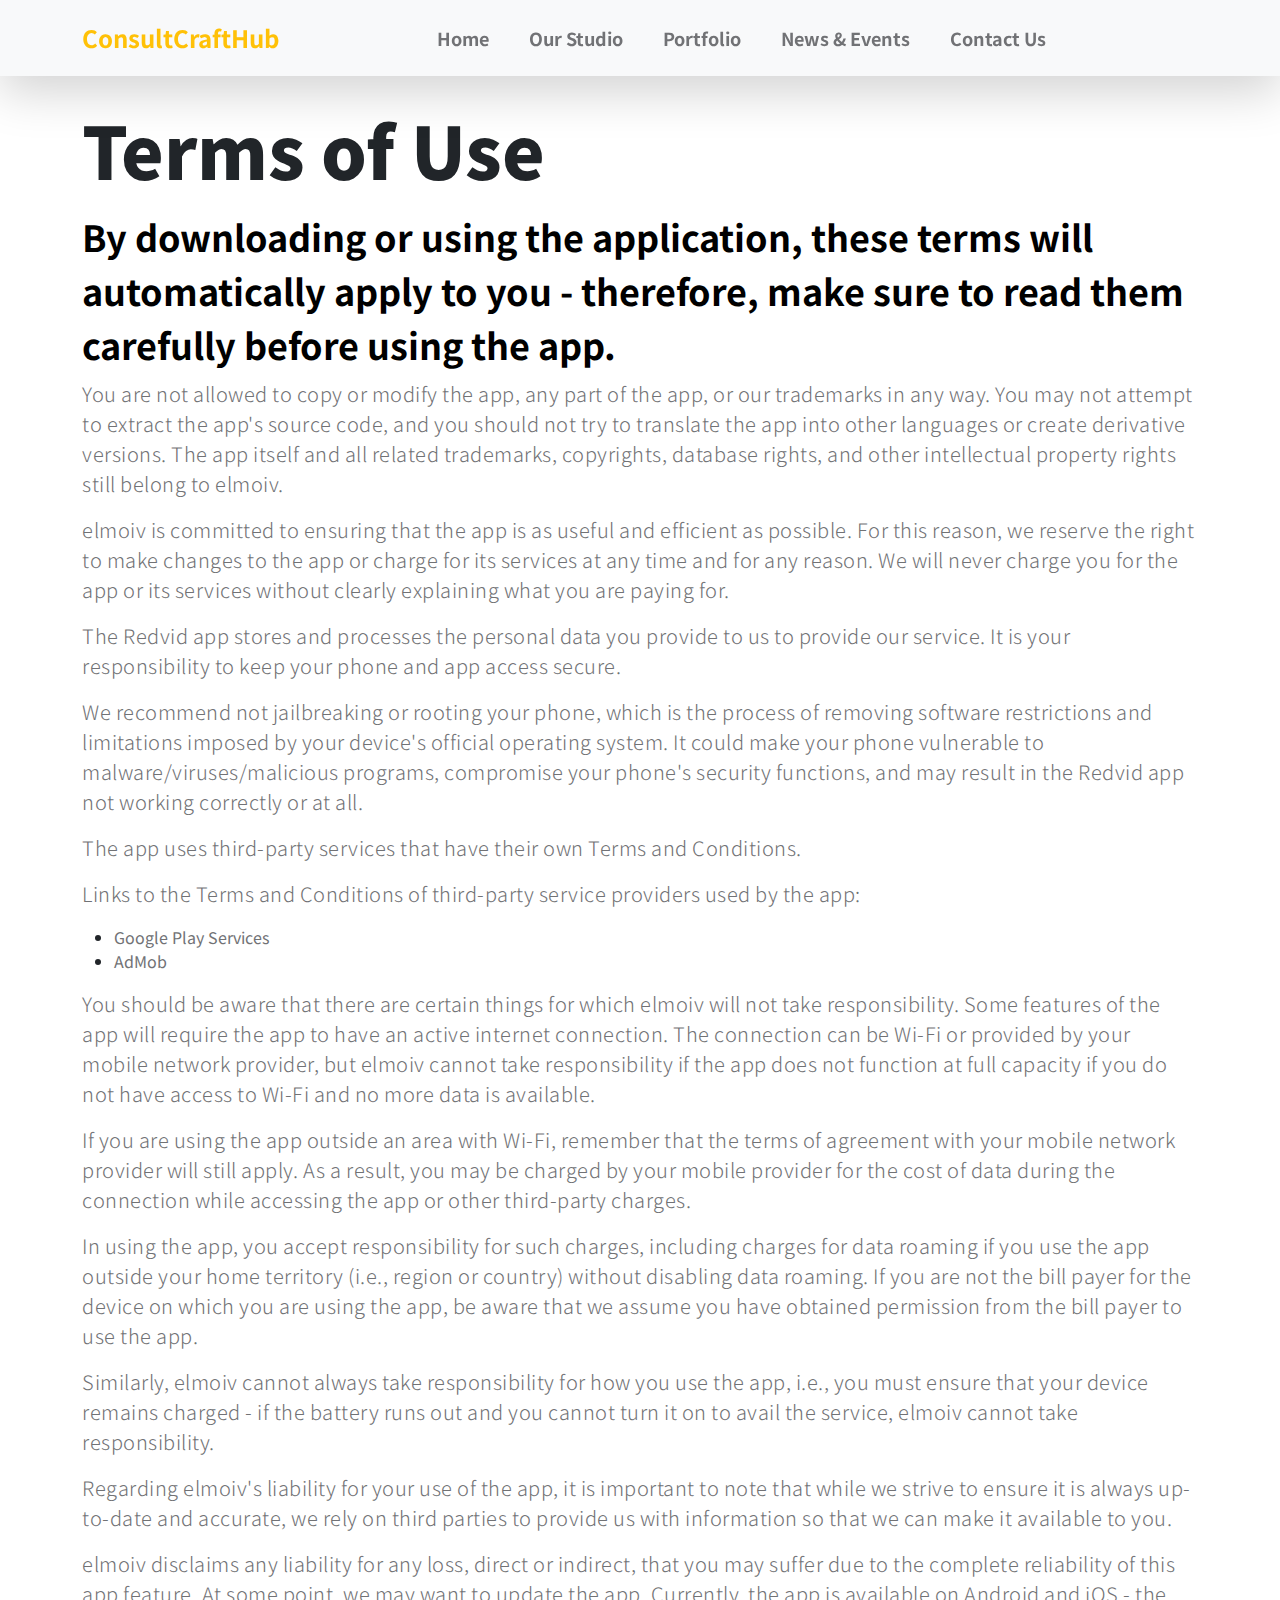
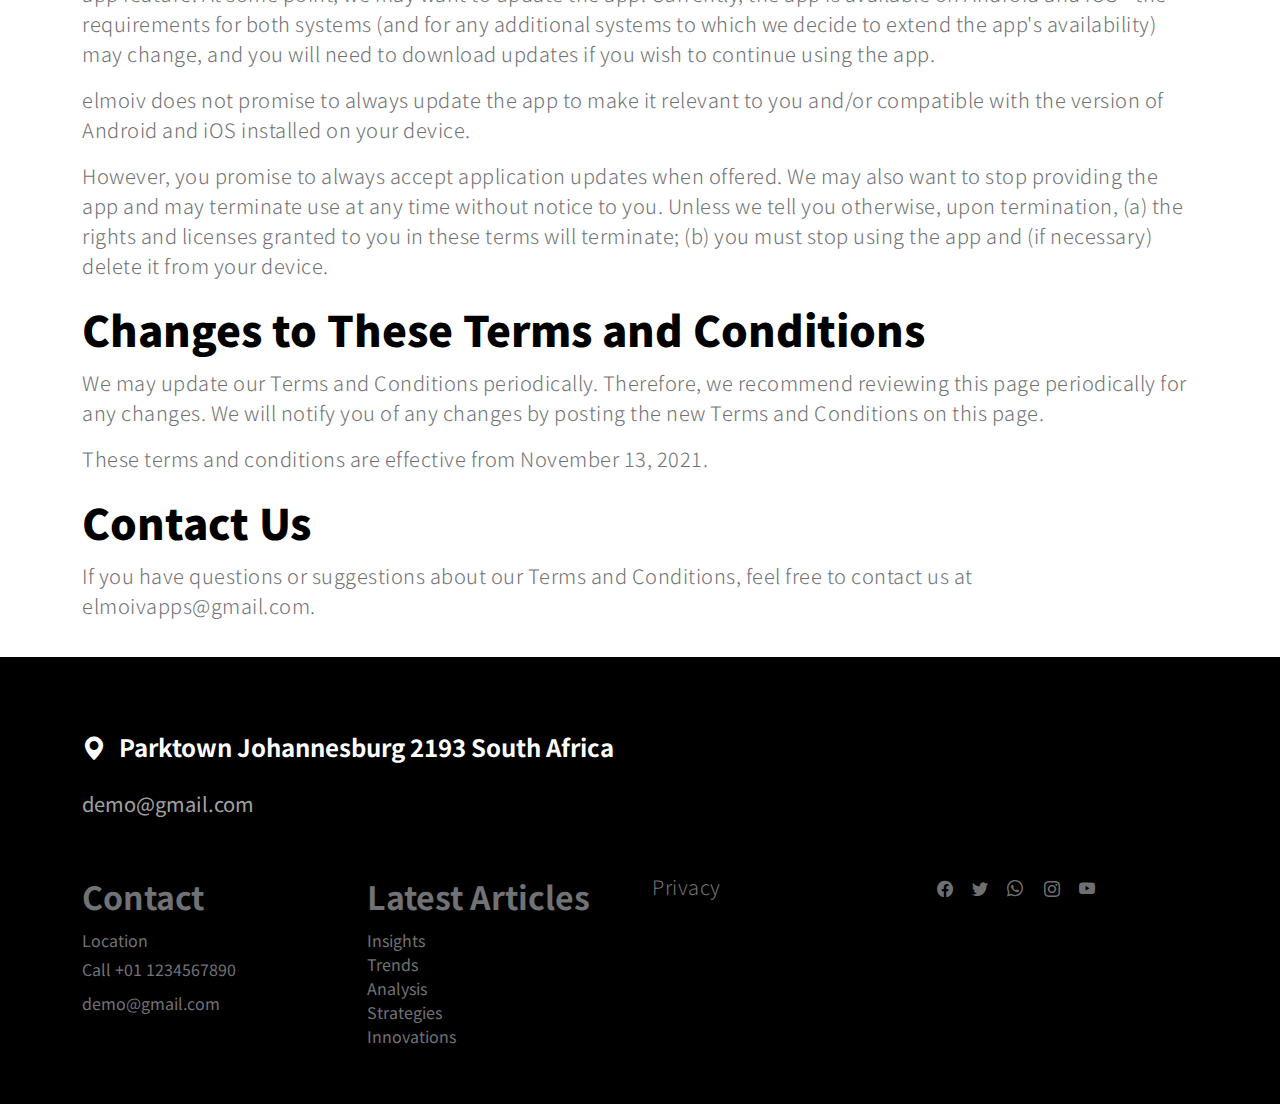
<file: terms-of-use.html>
<!DOCTYPE html>
<html dir="auto" lang="en">
    <head>
        <meta charset="utf-8">
        <meta name="viewport" content="width=device-width, initial-scale=1">

        <meta name="description" content="">
        <meta name="author" content="">

        <title>ConsultCraftHub</title>

        <!-- CSS FILES -->
        <link rel="preconnect" href="https://fonts.googleapis.com">

        <link rel="preconnect" href="https://fonts.gstatic.com" crossorigin>

        <link rel="shortcut icon" href="images/logo.png">
        
        <link href="https://fonts.googleapis.com/css2?family=Noto+Sans+JP:wght@100;300;400;700;900&display=swap" rel="stylesheet">

        <link href="css/bootstrap.min.css" rel="stylesheet">
        <link href="css/bootstrap-icons.css" rel="stylesheet">

        <link rel="stylesheet" href="css/magnific-popup.css">

        <link href="css/aos.css" rel="stylesheet">

        <link href="css/templatemo-nomad-force.css" rel="stylesheet">

        <link href="css/additional-pages.css" rel="stylesheet">
    </head>
    <body>
        <!-- header section strats -->
        <!-- header section strats -->
        <nav class="navbar navbar-expand-lg bg-light shadow-lg">
            <div class="container">
                <a class="navbar-brand" href="index.html">
                    <strong>ConsultCraftHub</strong>
                </a>

                <button class="navbar-toggler" type="button" data-bs-toggle="collapse" data-bs-target="#navbarNav" aria-controls="navbarNav" aria-expanded="false" aria-label="Toggle navigation">
                    <span class="navbar-toggler-icon"></span>
                </button>

                <div class="collapse navbar-collapse" id="navbarNav">
                    <ul class="navbar-nav mx-auto">
                        <li class="nav-item active">
                            <a class="nav-link" href="#hero">Home</a>
                        </li>

                        <li class="nav-item">
                            <a class="nav-link" href="#about">Our Studio</a>
                        </li>

                        <li class="nav-item">
                            <a class="nav-link" href="#portfolio">Portfolio</a>
                        </li>

                        <li class="nav-item">
                            <a class="nav-link" href="#news">News & Events</a>
                        </li>

                        <li class="nav-item">
                            <a class="nav-link" href="#contact">Contact Us</a>
                        </li>
                    </ul>
                </div>
            </div>
        </nav>
        <!-- end header section -->
        <main>
            <article class="container">
                <div class="page__content" style="padding: 20px 0px;">
                    <h1 class="page__title">Terms of Use</h1>
                    <h3 id="by-downloading-or-using-the-app-these-terms-will-automatically-apply-to-you--therefore-you-should-make-sure-that-you-read-them-carefully-before-using-the-app">By downloading or using the application, these terms will automatically apply to you - therefore, make sure to read them carefully before using the app.</h3>
                    <p>You are not allowed to copy or modify the app, any part of the app, or our trademarks in any way. You may not attempt to extract the app's source code, and you should not try to translate the app into other languages or create derivative versions. The app itself and all related trademarks, copyrights, database rights, and other intellectual property rights still belong to elmoiv.</p>
                    <p>elmoiv is committed to ensuring that the app is as useful and efficient as possible. For this reason, we reserve the right to make changes to the app or charge for its services at any time and for any reason. We will never charge you for the app or its services without clearly explaining what you are paying for.</p>
                    <p>The Redvid app stores and processes the personal data you provide to us to provide our service. It is your responsibility to keep your phone and app access secure.</p>
                    <p>We recommend not jailbreaking or rooting your phone, which is the process of removing software restrictions and limitations imposed by your device's official operating system. It could make your phone vulnerable to malware/viruses/malicious programs, compromise your phone's security functions, and may result in the Redvid app not working correctly or at all.</p>
                    <p>The app uses third-party services that have their own Terms and Conditions.</p>
                    <p>Links to the Terms and Conditions of third-party service providers used by the app:</p>
                    <ul>
                        <li><a href="https://www.google.com/policies/privacy/">Google Play Services</a></li>
                        <li><a href="https://support.google.com/admob/answer/6128543?hl=en">AdMob</a></li>
                    </ul>
                    <p>You should be aware that there are certain things for which elmoiv will not take responsibility. Some features of the app will require the app to have an active internet connection. The connection can be Wi-Fi or provided by your mobile network provider, but elmoiv cannot take responsibility if the app does not function at full capacity if you do not have access to Wi-Fi and no more data is available.</p>
                    <p>If you are using the app outside an area with Wi-Fi, remember that the terms of agreement with your mobile network provider will still apply. As a result, you may be charged by your mobile provider for the cost of data during the connection while accessing the app or other third-party charges.</p>
                    <p>In using the app, you accept responsibility for such charges, including charges for data roaming if you use the app outside your home territory (i.e., region or country) without disabling data roaming. If you are not the bill payer for the device on which you are using the app, be aware that we assume you have obtained permission from the bill payer to use the app.</p>
                    <p>Similarly, elmoiv cannot always take responsibility for how you use the app, i.e., you must ensure that your device remains charged - if the battery runs out and you cannot turn it on to avail the service, elmoiv cannot take responsibility.</p>
                    <p>Regarding elmoiv's liability for your use of the app, it is important to note that while we strive to ensure it is always up-to-date and accurate, we rely on third parties to provide us with information so that we can make it available to you.</p>
                    <p>elmoiv disclaims any liability for any loss, direct or indirect, that you may suffer due to the complete reliability of this app feature. At some point, we may want to update the app. Currently, the app is available on Android and iOS - the requirements for both systems (and for any additional systems to which we decide to extend the app's availability) may change, and you will need to download updates if you wish to continue using the app.</p>
                    <p>elmoiv does not promise to always update the app to make it relevant to you and/or compatible with the version of Android and iOS installed on your device.</p>
                    <p>However, you promise to always accept application updates when offered. We may also want to stop providing the app and may terminate use at any time without notice to you. Unless we tell you otherwise, upon termination, (a) the rights and licenses granted to you in these terms will terminate; (b) you must stop using the app and (if necessary) delete it from your device.</p>
                    <h2 id="changes-to-these-terms-and-conditions">Changes to These Terms and Conditions</h2>
                    <p>We may update our Terms and Conditions periodically. Therefore, we recommend reviewing this page periodically for any changes. We will notify you of any changes by posting the new Terms and Conditions on this page.</p>
                    <p>These terms and conditions are effective from November 13, 2021.</p>
                    <h2 id="contact-us">Contact Us</h2>
                    <p>If you have questions or suggestions about our Terms and Conditions, feel free to contact us at <a href="mailto:elmoivapps@gmail.com">elmoivapps@gmail.com</a>.</p>
                </div>
            </article>
        </main>

        <footer class="site-footer">
            <div class="container">
                <div class="row">

                    <div class="col-12">
                        <h5 class="text-white">
                            <i class="bi-geo-alt-fill me-2"></i>
                            Parktown
                            Johannesburg
                            2193
                            South Africa
                        </h5>

                        <a href="mailto:demo@gmail.com" class="custom-link mt-3 mb-5">
                            demo@gmail.com
                        </a>
                    </div>

                    <div class="col-md-6 col-lg-3">
                        <h4 style="color: #717275;">
                            Contact
                        </h4>
                        <div class="info_contact">
                            <a href="">
                                <i class="fa fa-map-marker" aria-hidden="true"></i>
                                <span>
                                    Location
                                </span>
                            </a>
                            <a href="">
                                <i class="fa fa-phone" aria-hidden="true"></i>
                                <span>
                                    Call +01 1234567890
                                </span>
                            </a>
                            <a href="">
                                <i class="fa fa-envelope"></i>
                                <span>
                                    <a href="mailto:demo@gmail.com">
                                        demo@gmail.com
                                    </a>
                                </span>
                            </a>
                        </div>
                    </div>
                    
                    <div class="col-md-6 col-lg-3">
                        <div class="content">
                            <div class="footer-widget">
                                <h4 style="color: #717275;">
                                    Latest Articles
                                </h4>
                                <div class="fwidget">
                                    <ul style="padding-left: 0;">
                                        <li style="list-style-type: none;"><a href="#0">Insights</a></li>
                                        <li style="list-style-type: none;"><a href="#0">Trends</a></li>
                                        <li style="list-style-type: none;"><a href="#0">Analysis</a></li>
                                        <li style="list-style-type: none;"><a href="#0">Strategies</a></li>
                                        <li style="list-style-type: none;"><a href="#0">Innovations</a></li>
                                    </ul>
                                </div>
                            </div>
                        </div>
                    </div>

                    <div class="col-lg-3 col-md-6 col-12">
                        <p>
                            <a href="privacy-policy.html">Privacy</a>
                        </p>
                    </div>

                    <div class="col-lg-3 col-md-6 col-12 ms-auto">
                        <ul class="social-icon">
                            <li><a href="#" class="social-icon-link bi-facebook"></a></li>

                            <li><a href="#" class="social-icon-link bi-twitter"></a></li>

                            <li><a href="#" class="social-icon-link bi-whatsapp"></a></li>

                            <li><a href="#" class="social-icon-link bi-instagram"></a></li>

                            <li><a href="#" class="social-icon-link bi-youtube"></a></li>
                        </ul>
                    </div>

                </div>
            </section>
        </footer>

        <!-- JAVASCRIPT FILES -->
        <script src="js/jquery.min.js"></script>
        <script src="js/bootstrap.bundle.min.js"></script>
        <script src="js/jquery.sticky.js"></script>
        <script src="js/aos.js"></script>
        <script src="js/jquery.magnific-popup.min.js"></script>
        <script src="js/magnific-popup-options.js"></script>
        <script src="js/scrollspy.min.js"></script>
        <script src="js/custom.js"></script>
  </body>
</html>
</file>
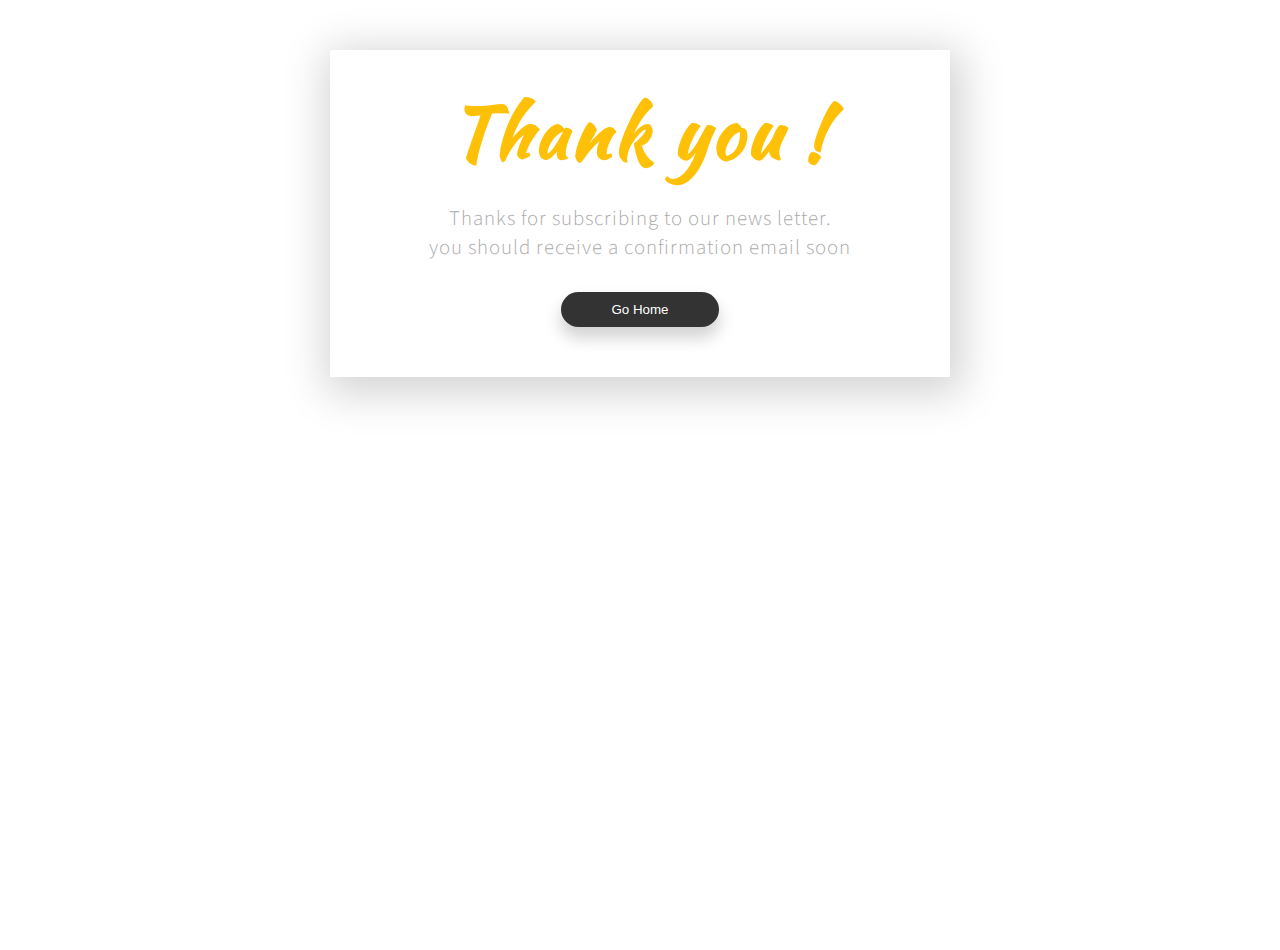
<file: thanks.html>
<!DOCTYPE html>
<html lang="en">
    <head>
        <meta charset="UTF-8">
        <meta name="viewport" content="width=device-width, initial-scale=1.0">
        <title>Thanks</title>
        <link rel="shortcut icon" href="images/logo.png">
        <link rel="stylesheet" href="css/thanks.css">
        <link href="css/templatemo-nomad-force.css" rel="stylesheet">
        <link href="https://fonts.googleapis.com/css?family=Kaushan+Script|Source+Sans+Pro" rel="stylesheet">
    </head>
    <body>
        <div class=content>
            <div class="wrapper-1">
                <div class="wrapper-2">
                    <h1>Thank you !</h1>
                    <p>Thanks for subscribing to our news letter.  </p>
                    <p>you should receive a confirmation email soon  </p>
                    <button class="go-home">
                        <a href="index.html">go home</a>
                    </button>
                </div>
            </div>
        </div>
    </body>
</html>
</file>
<file: css/templatemo-nomad-force.css>
:root {
  --white-color:                  #FFFFFF;
  --primary-color:                #ffc107;
  --section-bg-color:             #f9f9f9;
  --dark-color:                   #000000;
  --grey-color:                   #fcfeff;
  --text-secondary-white-color:   rgba(255, 255, 255, 0.98);
  --title-color:                  #565758;
  --p-color:                      #717275;

  --body-font-family:           'Noto Sans JP', sans-serif;

  --h1-font-size:               72px;
  --h2-font-size:               42px;
  --h3-font-size:               36px;
  --h4-font-size:               32px;
  --h5-font-size:               24px;
  --h6-font-size:               22px;
  --p-font-size:                20px;
  --copyright-text-font-size:   14px;
  --custom-link-font-size:      12px;

  --font-weight-light:          300;
  --font-weight-normal:         400;
  --font-weight-bold:           700;
  --font-weight-black:          900;
}

body,
html {
  height: 100%;
}

body {
    background: var(--white-color);
    font-family: var(--body-font-family);    
    position: relative;
}

/*---------------------------------------
  TYPOGRAPHY               
-----------------------------------------*/

h2,
h3,
h4,
h5,
h6 {
  color: var(--dark-color);
  line-height: inherit;
}

h1,
h2,
h3,
h4,
h5,
h6 {
  font-weight: var(--font-weight-bold);
}

h1,
h2 {
  font-weight: var(--font-weight-black);
}

h1 {
  font-size: var(--h1-font-size);
  line-height: normal;
}

h2 {
  font-size: var(--h2-font-size);
}

h3 {
  font-size: var(--h3-font-size);
}

h4 {
  font-size: var(--h4-font-size);
}

h5 {
  font-size: var(--h5-font-size);
}

h6 {
  font-size: var(--h6-font-size);
}

p {
  color: var(--p-color);
  font-size: var(--p-font-size);
  font-weight: var(--font-weight-light);
  letter-spacing: 0.5px;
}

.text-secondary-white-color {
  color: var(--text-secondary-white-color);
}

a, 
button {
  touch-action: manipulation;
  transition: all 0.3s;
}

a {
  color: var(--p-color);
  text-decoration: none;
}

a:hover {
  color: var(--primary-color);
}

::selection {
  background: var(--dark-color);
  color: var(--white-color);
}

.custom-underline {
  border-bottom: 2px solid var(--white-color);
  color: var(--white-color);
  padding-bottom: 4px;
}

.videoWrapper {
  position: relative;
  padding-bottom: 56.25%; /* 16:9 */
  height: 0;
  z-index: -100;
}

.custom-video {
  position: absolute;
  top: 0;
  left: 0;
  width: 100%;
  height: 100%;
}

.overlay {
  background: linear-gradient(to top, #000, transparent 90%);
  position: absolute;
  top: 0;
  right: 0;
  bottom: 0;
  left: 0;
}

/*---------------------------------------
  CUSTOM LINK               
-----------------------------------------*/
.custom-links {
  max-width: 230px;
}

.custom-link {
  position: relative;
  overflow: hidden;
  z-index: 1;
  display: inline-block;
  transition: all .3s cubic-bezier(.645,.045,.355,1);
}

.custom-link::after {
  content: "";
  width: 0;
  height: 2px;
  bottom: 0;
  position: absolute;
  left: auto;
  right: 0;
  z-index: -1;
  transition: width .6s cubic-bezier(.25,.8,.25,1) 0s;
  background: currentColor;
}

.custom-link:hover::after {
  width: 100%;
  left: 0;
  right: auto;
}

.custom-link:hover,
.custom-link:hover::after {
  color: var(--white-color);
}

b,
strong {
  font-weight: var(--font-weight-bold);
}

/*---------------------------------------
  NAVIGATION               
-----------------------------------------*/

.navbar {
  z-index: 9;
  right: 0;
  left: 0;
  padding-top: 15px;
  padding-bottom: 15px;
}

.navbar-brand {
  color: var(--primary-color);
  font-size: 24px;
  font-weight: var(--font-weight-bold);
}

.navbar-expand-lg .navbar-nav .nav-link {
  padding-right: 15px;
  padding-left: 15px;
}

.navbar-nav .nav-link::after {
  content: "\f140";
  font-family: bootstrap-icons;
  display: inline-block;
  margin-left: 10px;
  color: var(--primary-color);
  opacity: 0;
  -webkit-transition: opacity 0.3s, -webkit-transform 0.3s;
  -moz-transition: opacity 0.3s, -moz-transform 0.3s;
  transition: opacity 0.3s, transform 0.3s;
  -webkit-transform: translateY(10px);
  -moz-transform: translateY(10px);
  transform: translateY(10px);
}

.navbar-nav .nav-link:hover::after {
  opacity: 1;
  -webkit-transform: translateY(0px);
  -moz-transform: translateY(0px);
  transform: translateY(0px);
}

.navbar-nav .nav-link {
  color: var(--p-color);
  font-size: 18px;
  font-weight: var(--font-weight-bold);
  position: relative;
}

.navbar-nav .nav-link:hover::after,
.navbar-nav .nav-item.active .nav-link::after {
  color: var(--primary-color);
  opacity: 1;
  -webkit-transform: translateY(0px);
  -moz-transform: translateY(0px);
  transform: translateY(0px);
}

.navbar-nav .nav-item.active .nav-link,
.nav-link:focus, 
.nav-link:hover {
  color: var(--dark-color);
}

.nav-link:focus {
  color: var(--p-color);
}

.navbar-toggler {
  border: 0;
  padding: 0;
  cursor: pointer;
  margin: 0;
  width: 30px;
  height: 35px;
  outline: none;
}

.navbar-toggler:focus {
  outline: none;
  box-shadow: none;
}

.navbar-toggler[aria-expanded="true"] .navbar-toggler-icon {
  background: transparent;
}

.navbar-toggler[aria-expanded="true"] .navbar-toggler-icon:before,
.navbar-toggler[aria-expanded="true"] .navbar-toggler-icon:after {
  transition: top 300ms 50ms ease, -webkit-transform 300ms 350ms ease;
  transition: top 300ms 50ms ease, transform 300ms 350ms ease;
  transition: top 300ms 50ms ease, transform 300ms 350ms ease, -webkit-transform 300ms 350ms ease;
  top: 0;
}

.navbar-toggler[aria-expanded="true"] .navbar-toggler-icon:before {
  transform: rotate(45deg);
}

.navbar-toggler[aria-expanded="true"] .navbar-toggler-icon:after {
  transform: rotate(-45deg);
}

.navbar-toggler .navbar-toggler-icon {
  background: var(--dark-color);
  transition: background 10ms 300ms ease;
  display: block;
  width: 30px;
  height: 2px;
  position: relative;
}

.navbar-toggler .navbar-toggler-icon:before,
.navbar-toggler .navbar-toggler-icon:after {
  transition: top 300ms 350ms ease, -webkit-transform 300ms 50ms ease;
  transition: top 300ms 350ms ease, transform 300ms 50ms ease;
  transition: top 300ms 350ms ease, transform 300ms 50ms ease, -webkit-transform 300ms 50ms ease;
  position: absolute;
  right: 0;
  left: 0;
  background: var(--dark-color);
  width: 30px;
  height: 2px;
  content: '';
}

.navbar-toggler .navbar-toggler-icon:before {
  top: -8px;
}

.navbar-toggler .navbar-toggler-icon:after {
  top: 8px;
}

/*---------------------------------------
  HERO              
-----------------------------------------*/
.hero {
  position: relative;
  overflow: hidden;
}

@media screen and (min-width: 992px) {
  .hero {
    height: 100vh;
  }

  .custom-video,
  .news-detail-image {
    object-fit: cover;
    width: 100vw;
    height: 100vh;
  }

  .sticky-wrapper {
    position: relative;
    bottom: 76px;
  }
}

.heroText {
  position: absolute;
  z-index: 9;
  top: 50%;
  left: 50%;
  transform: translate(-50%, -50%);
  width: 85%;
  text-align: center;
}

.heroText .text-white {
    @media (max-width: 992px) {
        font-size: 26px;
        margin-top: 0px !important;
    }
}


.heroText .text-secondary-white-color {
    @media (max-width: 992px) {
        font-size: 16px;
    }
    @media (max-width: 772px) {
        overflow: hidden;
        text-overflow: ellipsis;
        display: -webkit-box;
        -webkit-line-clamp: 5;
        -webkit-box-orient: vertical;
    }
}

/*---------------------------------------
  ABOUT & TEAM MEMBERS               
-----------------------------------------*/
.about-image,
.team-image {
  width: 100%;
  height: 100%;
  max-height: 635px;
  min-height: 475px;
  object-fit: cover;
}

.team-thumb {
  background: var(--white-color);
  position: absolute;
  bottom: 0;
  right: 0;
  width: 65%;
  padding: 22px 32px 32px 32px;
}

.carousel-control-next, 
.carousel-control-prev {
  top: auto;
  bottom: 2.5rem;
}

.carousel-control-prev {
  right: 4rem;
  left: auto;
}

.carousel-control-next-icon, 
.carousel-control-prev-icon {
  background-color: var(--dark-color);
  background-size: 50% 50%;
  border-radius: 100px;
  width: 3rem;
  height: 3rem;
}

/*---------------------------------------
  PORTFOLIO               
-----------------------------------------*/
.portfolio-thumb {
  position: relative;
  overflow: hidden;
}

.portfolio-info {
  margin: 20px;
}

/*---------------------------------------
  NEWS & EVENTS               
-----------------------------------------*/

.news,
.related-news {
  background: var(--section-bg-color);
}

.news-thumb {
  position: relative;
}

.news-category {
  background: var(--white-color);
  position: absolute;
  z-index: 9;
  top: 0;
  left: 0;
  padding: 4px 12px;
  display: inline-block;
}

.news-text-info {
  margin: 0 20px;
}

.news-title {
  margin-top: 15px;
  margin-bottom: 15px;
}

.news-title-link {
  color: var(--title-color);
  display: inline-block;
}

.news-title-link:hover {
  color: var(--dark-color);
}

.portfolio-image,
.news-image {
  display: block;
  transition: transform 0.6s ease-out;
}

.news-image-hover {
  display: inline-block;
  position: relative;
  overflow: hidden;
  z-index: 1;
  transition: all .3s cubic-bezier(.645,.045,.355,1);
  padding-bottom: 4px;
  height: 100%;
}

.news-image-hover::after {
  content: "";
  width: 0;
  height: 4px;
  bottom: 0;
  position: absolute;
  left: auto;
  right: 0;
  z-index: -1;
  transition: width .6s cubic-bezier(.25,.8,.25,1) 0s;
  background: #198754;
}

.news-image-hover-warning::after {
  background: #ffc107;
}

.news-image-hover-primary::after {
  background: #0d6efd;
}

.news-image-hover-success::after {
  background: #198754;
}

.news-image-hover:hover::after {
  width: 100%;
  left: 0;
  right: auto;
  z-index: 9;
}

.image-popup:hover .portfolio-image,
.news-image-hover:hover .news-image {
  transform: scale(1.02);
}

.news-two-column {
  min-height: 199px;
  margin-bottom: 16px;
}

.news-two-column .news-image {
  width: 100%;
  height: 100%;
  object-fit: cover;
}

.social-share-link,
.social-share-link + span {
  color: rgba(255, 255, 255, 0.65);
}

#hidden-on-laptop {
    display: none;
    @media (max-width: 992px) {
        display: block;
    }
}

/*---------------------------------------
  SECTION               
-----------------------------------------*/
.section-padding {
  padding-top: 7rem;
  padding-bottom: 7rem;
}

/*---------------------------------------
  CONTACT              
-----------------------------------------*/
.contact-info {
  padding: 40px;
}

.contact-form .form-control {
  border-radius: 0;
  font-weight: var(--font-weight-normal);
  padding-top: 12px;
  padding-bottom: 12px;
}

.contact-form button[type='submit'] {
  background: var(--dark-color);
  border: none;
  border-radius: 100px;
  color: var(--white-color);
  font-weight: var(--font-weight-bold);
  text-transform: uppercase;
  padding: 16px;
  transition: all 0.6s ease-out;
}

.contact-form button[type='submit']:hover {
  background: var(--primary-color);
}

.form-label {
  color: var(--p-color);
  font-weight: var(--font-weight-bold);
}

.map-iframe {
  display: block;
  filter: grayscale(100);
}

/*---------------------------------------
  SITE FOOTER               
-----------------------------------------*/
.site-footer {
  background: var(--dark-color);
  padding-top: 4.5rem;
  padding-bottom: 2.5rem;
}

.site-footer .custom-link {
  color: rgba(255, 255, 255, 0.65);
  font-size: var(--p-font-size);
}

.site-footer .custom-link:hover,
.site-footer .social-icon-link:hover {
  color: var(--white-color);
}

.copyright-text {
  color: rgba(255, 255, 255, 0.45);
  font-size: var(--copyright-text-font-size);
}
.info_contact {
    display: flex;
    flex-direction: column;
    row-gap: 5px;
}
.info_contact a:hover {
    color: #ffc107;
}
.fwidget {
    display: flex;
    flex-direction: column;
    row-gap: 5px
}

.fwidget a:hover {
    color: #ffc107;
}

.site-footer .links {
    display: flex;
    flex-direction: column;
    row-gap: 5px;
}
.site-footer .links a:hover {
    color: #ffc107;
}

/*---------------------------------------
  SOCIAL ICON               
-----------------------------------------*/
.social-icon {
  margin: 0;
  padding: 0;
}

.social-icon li {
  list-style: none;
  display: inline-block;
  vertical-align: top;
}

.social-icon-link {
  color: rgba(255, 255, 255, 0.45);
  font-size: 1rem;
  display: inline-block;
  vertical-align: top;
  margin-top: 4px;
  margin-bottom: 4px;
  margin-right: 15px;
}

.social-icon-link:hover {
  color: var(--primary-color);
}

/*---------------------------------------
  RESPONSIVE STYLES               
-----------------------------------------*/
@media screen and (min-width: 1600px) {
  .news-two-column {
    min-height: 232.5px;
  }
}

@media screen and (max-width: 991px) {
  h1 {
    font-size: 48px;
  }

  h2 {
    font-size: 36px;
  }

  h3 {
    font-size: 32px;
  }

  h4 {
    font-size: 28px;
  }

  h5 {
    font-size: 20px;
  }

  h6 {
    font-size: 18px;
  }

  .navbar {
    padding-top: 10px;
    padding-bottom: 10px;
  }

  .section-padding {
    padding-top: 6rem;
    padding-bottom: 6rem;
  }

  .team-thumb {
    left: 0;
    width: auto;
  }

  .news-two-column {
    height: auto !important;
    min-height: inherit;
  }

  .news .col-12 .news-two-column:first-child {
    margin-bottom: 38px;
  }
}

@media screen and (max-width: 767px) {
  .news-detail-title {
    font-size: 36px;
  }
}

@media screen and (max-width: 360px) {
  h1 {
    font-size: 32px;
  }

  .heroText p {
    font-size: 14px;
  }
}

@media screen and (max-width: 359px) {
  .news-detail-title {
    font-size: 22px;
  }
}
</file>
<file: css/additional-pages.css>
.navbar-nav .nav-link::after {
    content: "";
}
</file>
<file: css/thanks.css>
*{
    box-sizing:border-box;
}
body{
background: #ffffff;
background: linear-gradient(to bottom, #ffffff 0%,#e1e8ed 100%);
filter: progid:DXImageTransform.Microsoft.gradient( startColorstr='#ffffff', endColorstr='#e1e8ed',GradientType=0 );
    height: 100%;
        margin: 0;
        background-repeat: no-repeat;
        background-attachment: fixed;
    
}

.wrapper-1{
    width:100%;
    height:100vh;
    display: flex;
    flex-direction: column;
}
.wrapper-2{
    padding :30px;
    text-align:center;
}
h1{
    font-family: 'Kaushan Script', cursive;
    font-size:4em;
    letter-spacing:3px;
    color:#ffc107 ;
    margin:0;
    margin-bottom:20px;
}
.wrapper-2 p{
    margin:0;
    font-size:1.3em;
    color:#aaa;
    font-family: 'Source Sans Pro', sans-serif;
    letter-spacing:1px;
}
.go-home{
    color:#ffc107;
    background:#333;
    border:none;
    padding:10px 50px;
    margin:30px 0;
    border-radius:30px;
    text-transform:capitalize;
    box-shadow: 0 10px 16px 1px lightgray;
}
.go-home a {
    color: #fff;
}
.footer-like{
    margin-top: auto; 
    background:#D7E6FE;
    padding:6px;
    text-align:center;
}
.footer-like p{
    margin:0;
    padding:4px;
    color:#ffc107;
    font-family: 'Source Sans Pro', sans-serif;
    letter-spacing:1px;
}
.footer-like p a{
    text-decoration:none;
    color:#ffc107;
    font-weight:600;
}

@media (min-width:360px){
    h1{
    font-size:4.5em;
    }
    .go-home{
    margin-bottom:20px;
    }
}

@media (min-width:600px){
    .content{
        max-width:1000px;
        margin:0 auto;
    }
    .wrapper-1{
        height: initial;
        max-width:620px;
        margin:0 auto;
        margin-top:50px;
        box-shadow: 4px 8px 40px 8px lightgray;
    }
}
</file>
